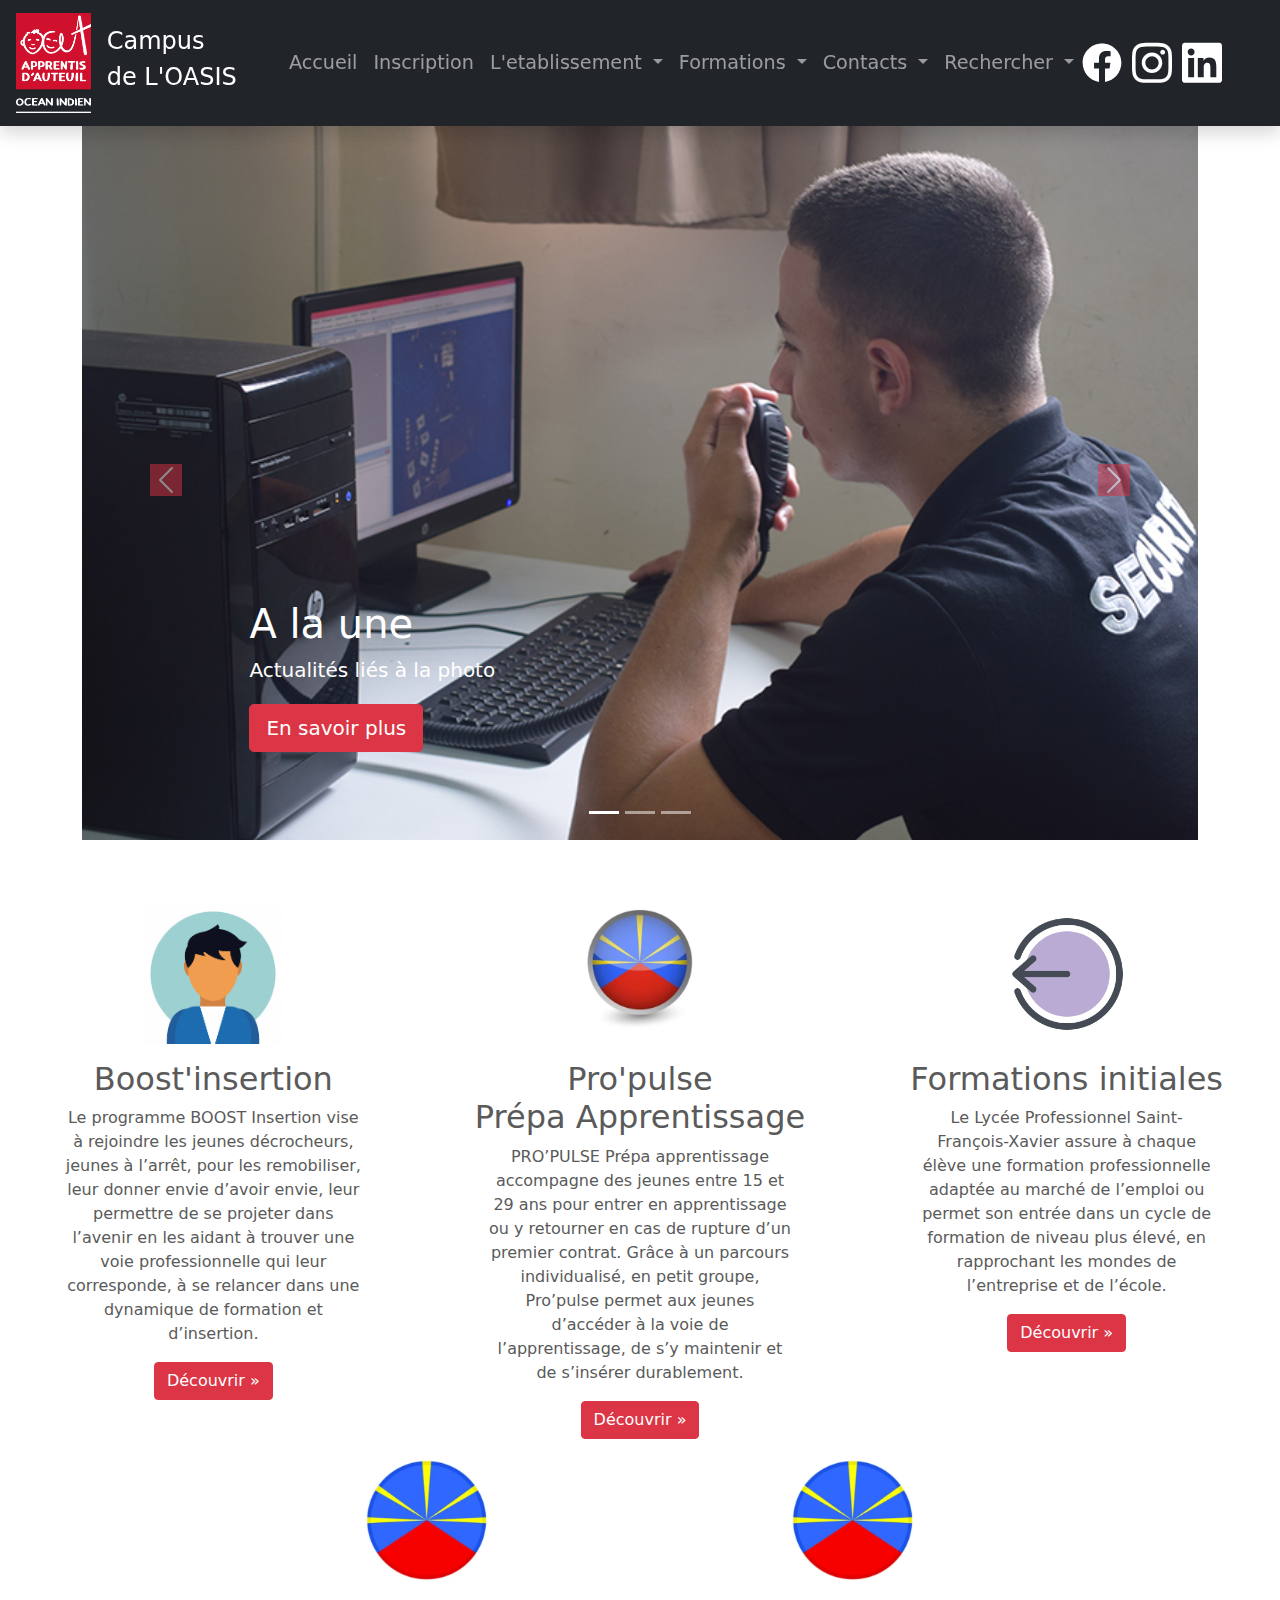
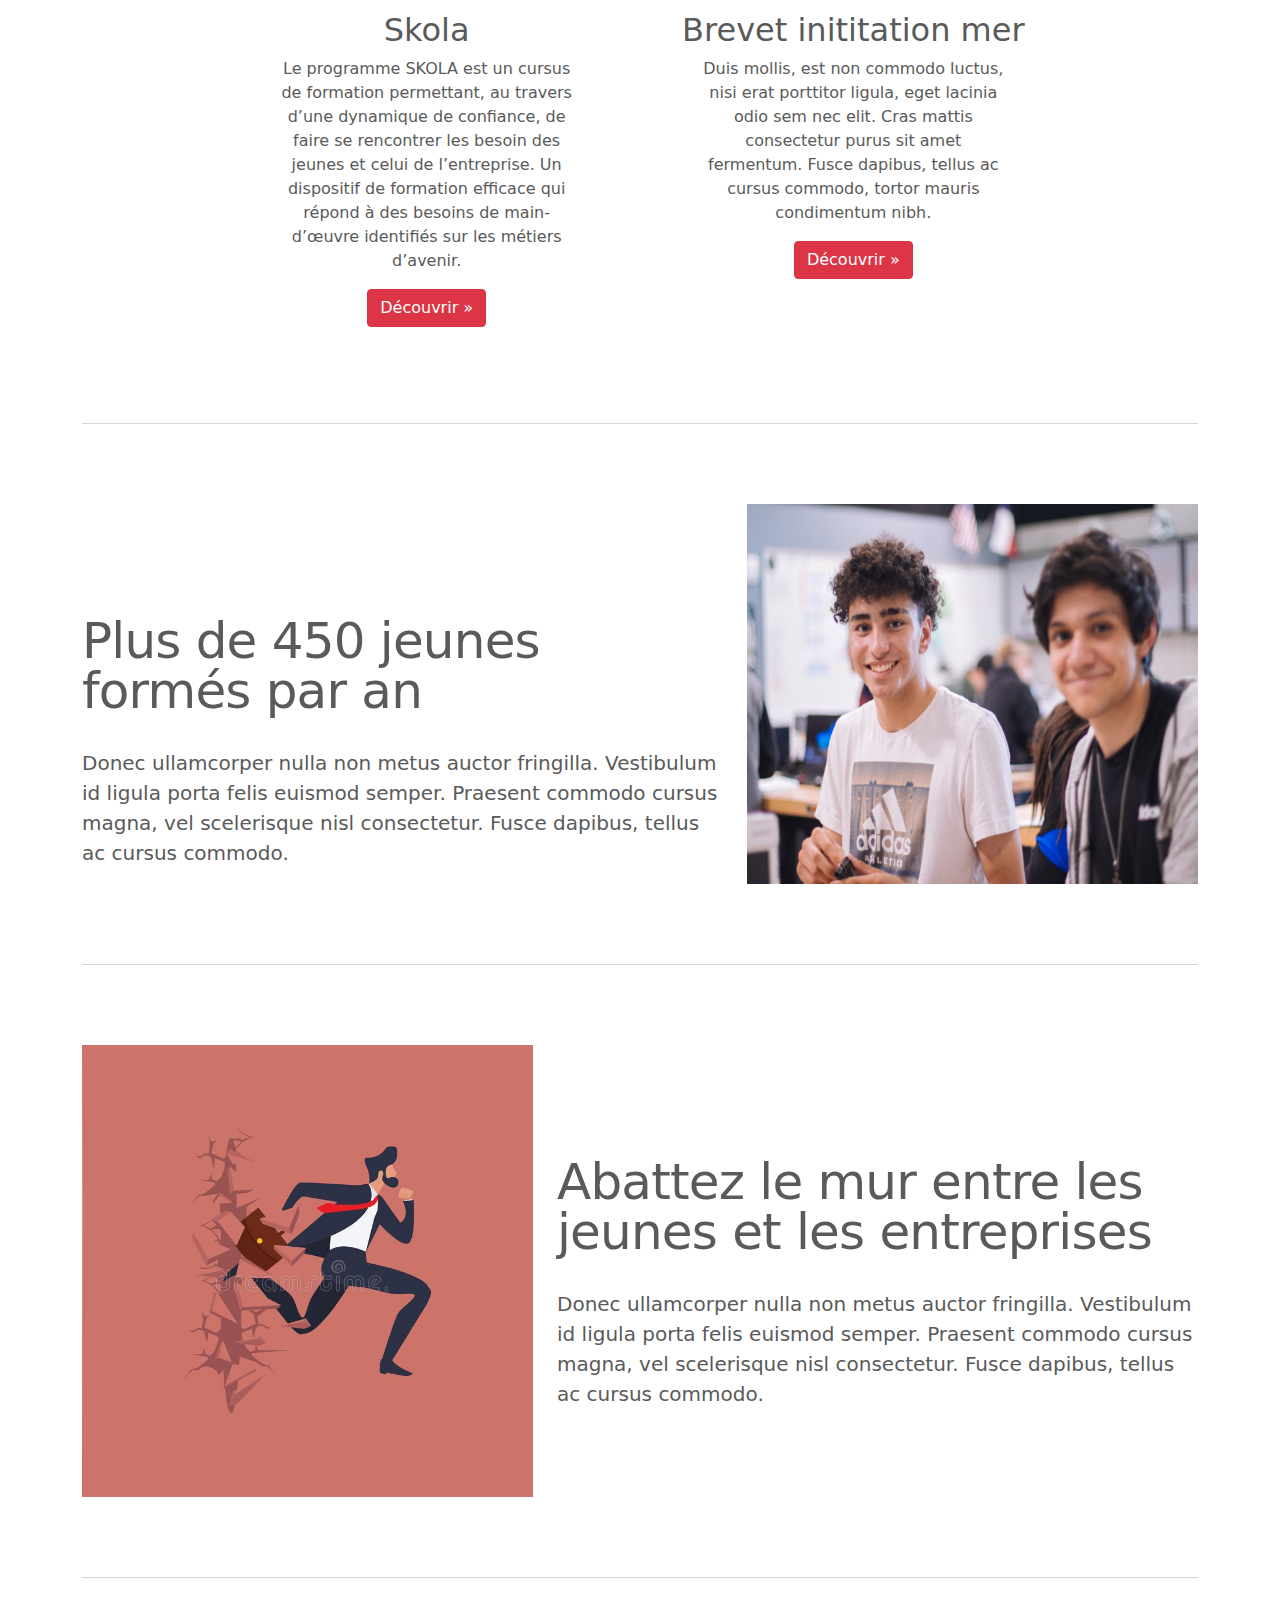
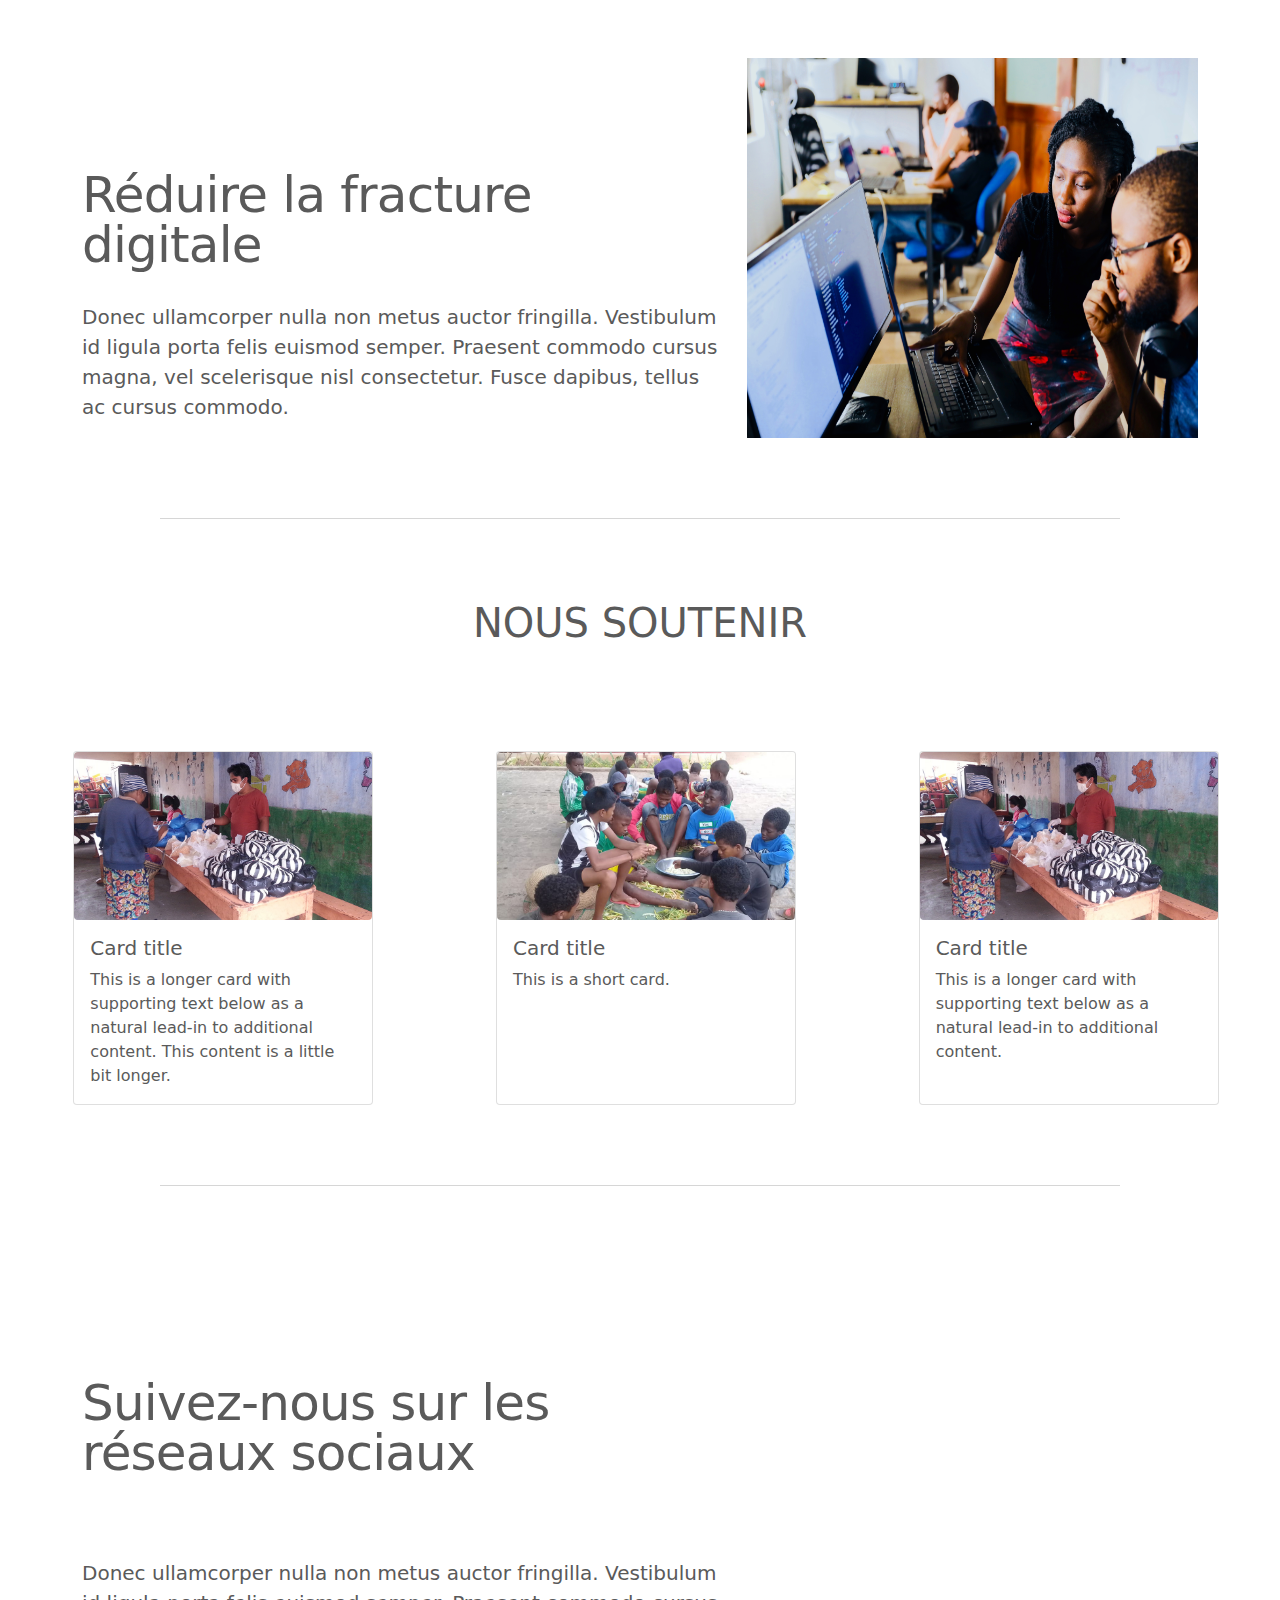
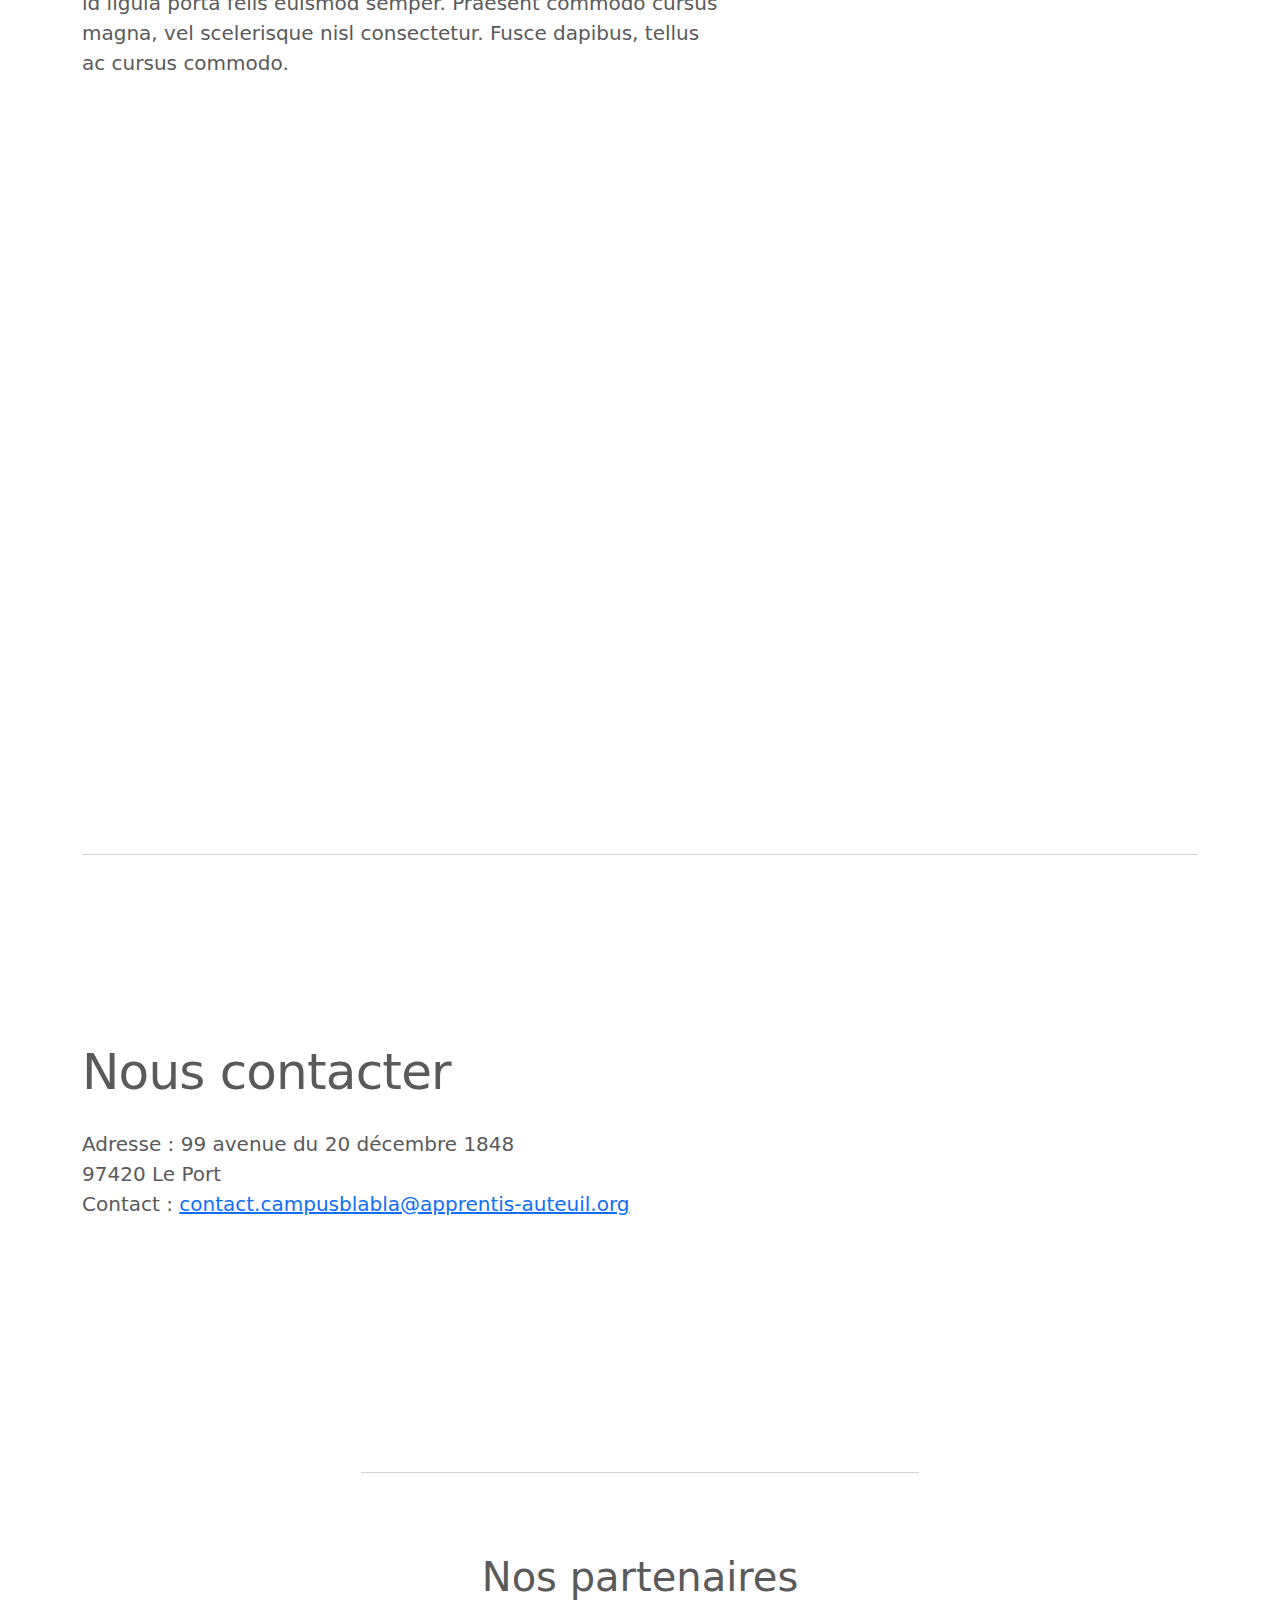
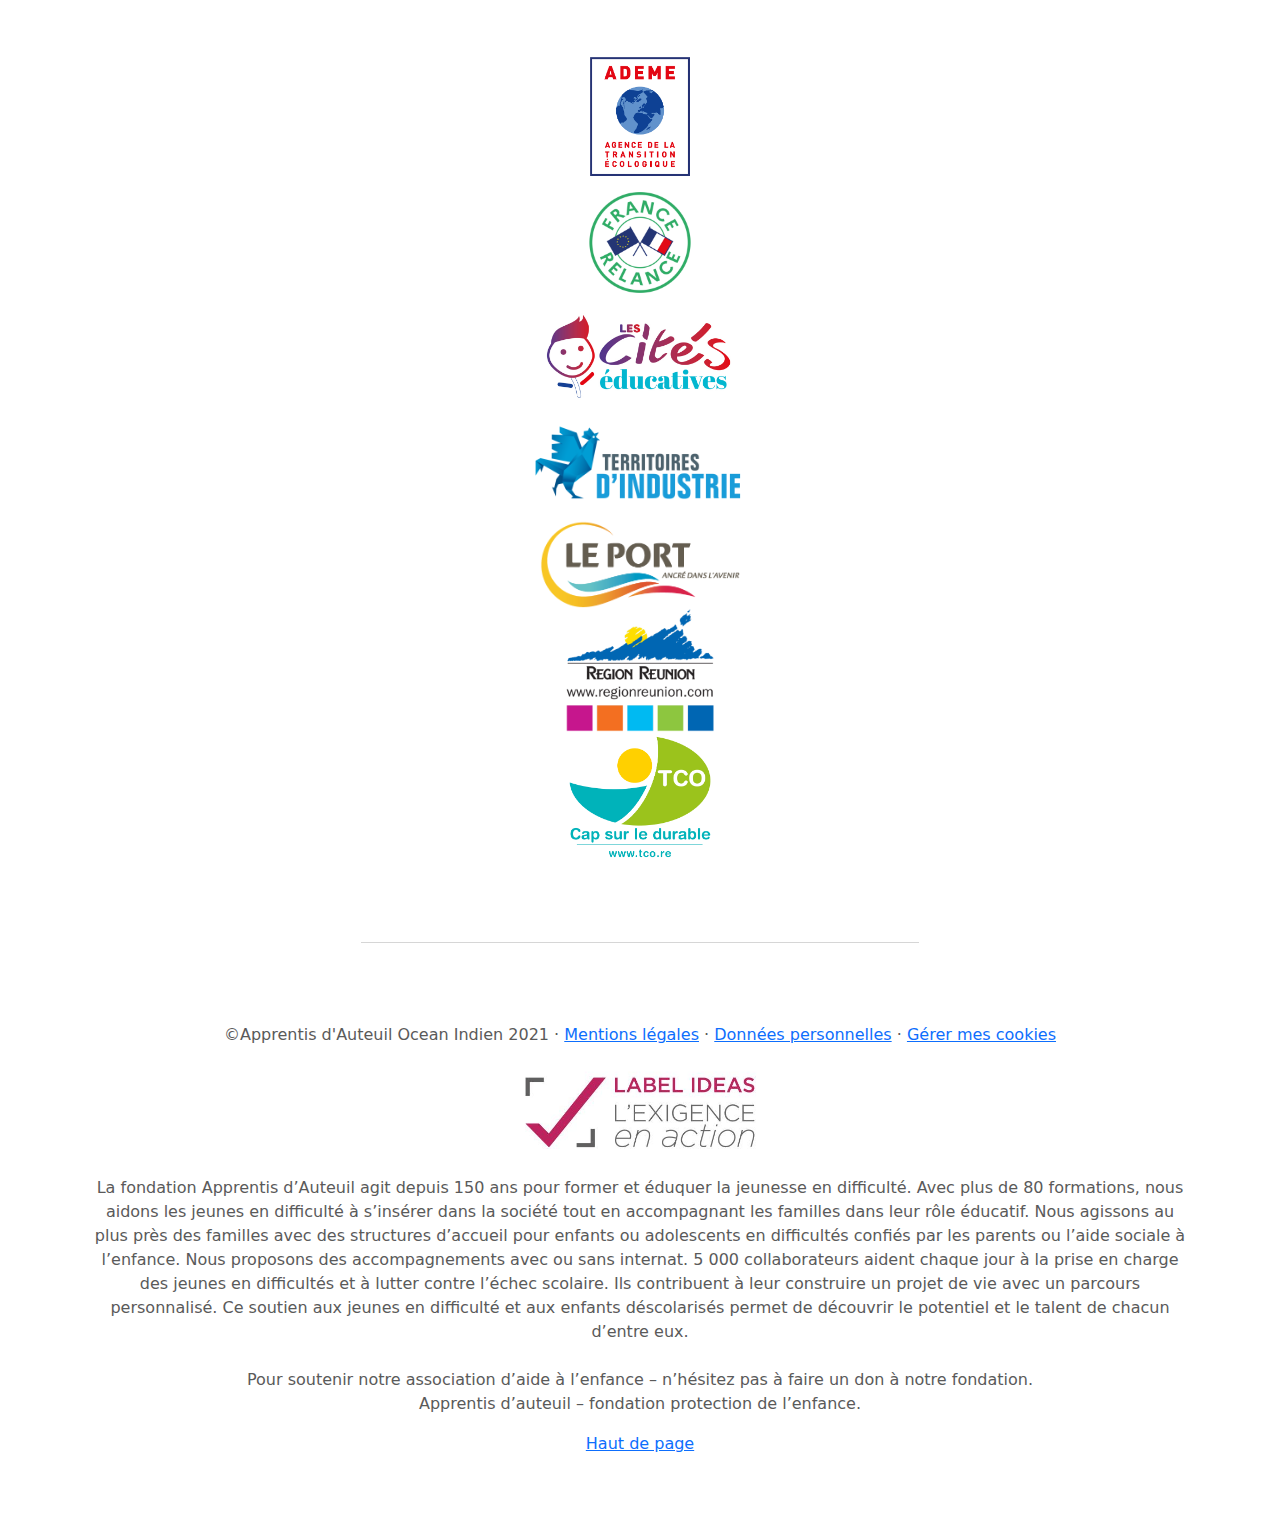
<file: index.html>
<!DOCTYPE html>
<head>
    <meta charset="utf-8">
    <meta name="viewport" content="width=device-width, initial-scale=1">
    <meta name="description" content="">
    <title>Campus professionnel OASIS</title>



    <!-- Bootstrap core CSS -->
    <link href="../bootstrap-5.0.0-beta2-dist/css/bootstrap.min.css" rel="stylesheet">



    
    <!-- Custom styles for this template -->
    <link href="carousel.css" rel="stylesheet">
    <link rel="stylesheet" href="style.css">
  </head>
  <body>
    
<header>
 
  <nav class="navbar navbar-expand-lg navbar-dark bg-dark shadow fixed-top  pe-lg-5">
    
      <a class="navbar-brand" href="#">
        <div class=" ms-3 d-flex justify-content-center align-items-center"><img class="aaoi" src="/ressources\AA_OINDIEN_logo_nomblanc.png" style="height: 100px;" alt=""></div>
        </a>
      <div class="buttonNavbarToggler me-4">
      <button class="navbar-toggler mb-5" type="button" data-bs-toggle="collapse" data-bs-target="#navbarCollapse" aria-controls="navbarCollapse" aria-expanded="false" aria-label="Toggle navigation">
        <span class="navbar-toggler-icon"></span>
      </button>
     <div class=" titreLycee pb-2">Campus de L'OASIS</div>
    </div>
    
      <div class="collapse navbar-collapse justify-content-center ps-3" id="navbarCollapse">
        <ul class="navbar-nav mb-2 mb-lg-0">
          <li class="nav-item active">
            <a class="nav-link" aria-current="page" href="#">Accueil</a>
          </td>
          <li class="nav-item active">
            <a class="nav-link" aria-current="page" href="#">Inscription</a>
          </td>
          <li class="nav-item dropdown">
            <a
              class="nav-link dropdown-toggle"
              href="#"
              id="navbarDropdown"
              role="button"
              data-bs-toggle="dropdown"
              aria-expanded="false"
            >
              L'etablissement
            </a>
            <ul class="dropdown-menu" aria-labelledby="navbarDropdown">
              <li><a class="dropdown-item" href="#">Action</a></td>
              <li><a class="dropdown-item" href="#">Another action</a></td>
              <li><hr class="dropdown-divider" /></td>
              <li>
                <a class="dropdown-item" href="#">Something else here</a>
              </td>
            </ul>    
          <li class="nav-item dropdown">
            <a
              class="nav-link dropdown-toggle"
              href="#"
              id="navbarDropdown"
              role="button"
              data-bs-toggle="dropdown"
              aria-expanded="false"
              
            >
              Formations
            </a>
            <ul class="dropdown-menu" aria-labelledby="navbarDropdown">
              <li><a class="dropdown-item" href="#">Action</a></td>
              <li><a class="dropdown-item" href="#">Another action</a></td>
              <li><hr class="dropdown-divider" /></td>
              <li>
                <a class="dropdown-item" href="#">Something else here</a>
              </td>
            </ul>  
            <li class="nav-item dropdown">
              <a
                class="nav-link dropdown-toggle"
                href="#"
                id="navbarDropdown"
                role="button"
                data-bs-toggle="dropdown"
                aria-expanded="false"
                
              >
                Contacts
              </a>
              <ul class="dropdown-menu" aria-labelledby="navbarDropdown">
                <li><a class="dropdown-item" href="#">Action</a></td>
                <li><a class="dropdown-item" href="#">Another action</a></td>
                <li><hr class="dropdown-divider" /></td>
                <li>
                  <a class="dropdown-item" href="#">Something else here</a>
                </td>
              </ul>      
              <li class="nav-item dropdown">
                <a
                  class="nav-link dropdown-toggle"
                  href="#"
                  id="navbarDropdown"
                  role="button"
                  data-bs-toggle="dropdown"
                  aria-expanded="false"
                  
                >
                  Rechercher
                </a>
                <ul class="dropdown-menu" aria-labelledby="navbarDropdown">
                  <li><a class="dropdown-item" href="#">Action</a></td>
                  <li><a class="dropdown-item" href="#">Another action</a></td>
                  <li><hr class="dropdown-divider" /></td>
                  <li>
                    <a class="dropdown-item" href="#">Something else here</a>
                  </td>
                </ul>      
        </ul>
        
      

        <div class="mediaDivCollapse">
          <svg class="logoMedia" aria-hidden="true" focusable="false" data-prefix="fab" data-icon="facebook"  role="img" xmlns="http://www.w3.org/2000/svg" viewBox="0 0 512 512"><path  fill="currentColor" d="M504 256C504 119 393 8 256 8S8 119 8 256c0 123.78 90.69 226.38 209.25 245V327.69h-63V256h63v-54.64c0-62.15 37-96.48 93.67-96.48 27.14 0 55.52 4.84 55.52 4.84v61h-31.28c-30.8 0-40.41 19.12-40.41 38.73V256h68.78l-11 71.69h-57.78V501C413.31 482.38 504 379.78 504 256z"></path></svg>
          <svg aria-hidden="true" focusable="false" data-prefix="fab" data-icon="instagram" class="logoMedia" role="img" xmlns="http://www.w3.org/2000/svg" viewBox="0 0 448 512"><path fill="currentColor" d="M224.1 141c-63.6 0-114.9 51.3-114.9 114.9s51.3 114.9 114.9 114.9S339 319.5 339 255.9 287.7 141 224.1 141zm0 189.6c-41.1 0-74.7-33.5-74.7-74.7s33.5-74.7 74.7-74.7 74.7 33.5 74.7 74.7-33.6 74.7-74.7 74.7zm146.4-194.3c0 14.9-12 26.8-26.8 26.8-14.9 0-26.8-12-26.8-26.8s12-26.8 26.8-26.8 26.8 12 26.8 26.8zm76.1 27.2c-1.7-35.9-9.9-67.7-36.2-93.9-26.2-26.2-58-34.4-93.9-36.2-37-2.1-147.9-2.1-184.9 0-35.8 1.7-67.6 9.9-93.9 36.1s-34.4 58-36.2 93.9c-2.1 37-2.1 147.9 0 184.9 1.7 35.9 9.9 67.7 36.2 93.9s58 34.4 93.9 36.2c37 2.1 147.9 2.1 184.9 0 35.9-1.7 67.7-9.9 93.9-36.2 26.2-26.2 34.4-58 36.2-93.9 2.1-37 2.1-147.8 0-184.8zM398.8 388c-7.8 19.6-22.9 34.7-42.6 42.6-29.5 11.7-99.5 9-132.1 9s-102.7 2.6-132.1-9c-19.6-7.8-34.7-22.9-42.6-42.6-11.7-29.5-9-99.5-9-132.1s-2.6-102.7 9-132.1c7.8-19.6 22.9-34.7 42.6-42.6 29.5-11.7 99.5-9 132.1-9s102.7-2.6 132.1 9c19.6 7.8 34.7 22.9 42.6 42.6 11.7 29.5 9 99.5 9 132.1s2.7 102.7-9 132.1z"></path></svg>
          <svg aria-hidden="true" focusable="false" data-prefix="fab" data-icon="linkedin" class="logoMedia" role="img" xmlns="http://www.w3.org/2000/svg" viewBox="0 0 448 512"><path fill="currentColor" d="M416 32H31.9C14.3 32 0 46.5 0 64.3v383.4C0 465.5 14.3 480 31.9 480H416c17.6 0 32-14.5 32-32.3V64.3c0-17.8-14.4-32.3-32-32.3zM135.4 416H69V202.2h66.5V416zm-33.2-243c-21.3 0-38.5-17.3-38.5-38.5S80.9 96 102.2 96c21.2 0 38.5 17.3 38.5 38.5 0 21.3-17.2 38.5-38.5 38.5zm282.1 243h-66.4V312c0-24.8-.5-56.7-34.5-56.7-34.6 0-39.9 27-39.9 54.9V416h-66.4V202.2h63.7v29.2h.9c8.9-16.8 30.6-34.5 62.9-34.5 67.2 0 79.7 44.3 79.7 101.9V416z"></path></svg>
        </div>
      
    
      </div>
      <!-- <div class="flex-column d-flex align-items-end searchMediaDiv">
        <form class="d-flex searchBar mb-4">
          <input class="form-control me-2" type="search" placeholder="Votre recherche" aria-label="Search">
          <button class="btn btn-outline-danger" type="submit">Rechercher</button>
        </form> -->

      <!-- </div> -->
      <div class=" d-flex mediaDiv">
        <svg class="logoMedia" aria-hidden="true" focusable="false" data-prefix="fab" data-icon="facebook"  role="img" xmlns="http://www.w3.org/2000/svg" viewBox="0 0 512 512"><path  fill="currentColor" d="M504 256C504 119 393 8 256 8S8 119 8 256c0 123.78 90.69 226.38 209.25 245V327.69h-63V256h63v-54.64c0-62.15 37-96.48 93.67-96.48 27.14 0 55.52 4.84 55.52 4.84v61h-31.28c-30.8 0-40.41 19.12-40.41 38.73V256h68.78l-11 71.69h-57.78V501C413.31 482.38 504 379.78 504 256z"></path></svg>
        <svg aria-hidden="true" focusable="false" data-prefix="fab" data-icon="instagram" class="logoMedia" role="img" xmlns="http://www.w3.org/2000/svg" viewBox="0 0 448 512"><path fill="currentColor" d="M224.1 141c-63.6 0-114.9 51.3-114.9 114.9s51.3 114.9 114.9 114.9S339 319.5 339 255.9 287.7 141 224.1 141zm0 189.6c-41.1 0-74.7-33.5-74.7-74.7s33.5-74.7 74.7-74.7 74.7 33.5 74.7 74.7-33.6 74.7-74.7 74.7zm146.4-194.3c0 14.9-12 26.8-26.8 26.8-14.9 0-26.8-12-26.8-26.8s12-26.8 26.8-26.8 26.8 12 26.8 26.8zm76.1 27.2c-1.7-35.9-9.9-67.7-36.2-93.9-26.2-26.2-58-34.4-93.9-36.2-37-2.1-147.9-2.1-184.9 0-35.8 1.7-67.6 9.9-93.9 36.1s-34.4 58-36.2 93.9c-2.1 37-2.1 147.9 0 184.9 1.7 35.9 9.9 67.7 36.2 93.9s58 34.4 93.9 36.2c37 2.1 147.9 2.1 184.9 0 35.9-1.7 67.7-9.9 93.9-36.2 26.2-26.2 34.4-58 36.2-93.9 2.1-37 2.1-147.8 0-184.8zM398.8 388c-7.8 19.6-22.9 34.7-42.6 42.6-29.5 11.7-99.5 9-132.1 9s-102.7 2.6-132.1-9c-19.6-7.8-34.7-22.9-42.6-42.6-11.7-29.5-9-99.5-9-132.1s-2.6-102.7 9-132.1c7.8-19.6 22.9-34.7 42.6-42.6 29.5-11.7 99.5-9 132.1-9s102.7-2.6 132.1 9c19.6 7.8 34.7 22.9 42.6 42.6 11.7 29.5 9 99.5 9 132.1s2.7 102.7-9 132.1z"></path></svg>
        <svg aria-hidden="true" focusable="false" data-prefix="fab" data-icon="linkedin" class="logoMedia" role="img" xmlns="http://www.w3.org/2000/svg" viewBox="0 0 448 512"><path fill="currentColor" d="M416 32H31.9C14.3 32 0 46.5 0 64.3v383.4C0 465.5 14.3 480 31.9 480H416c17.6 0 32-14.5 32-32.3V64.3c0-17.8-14.4-32.3-32-32.3zM135.4 416H69V202.2h66.5V416zm-33.2-243c-21.3 0-38.5-17.3-38.5-38.5S80.9 96 102.2 96c21.2 0 38.5 17.3 38.5 38.5 0 21.3-17.2 38.5-38.5 38.5zm282.1 243h-66.4V312c0-24.8-.5-56.7-34.5-56.7-34.6 0-39.9 27-39.9 54.9V416h-66.4V202.2h63.7v29.2h.9c8.9-16.8 30.6-34.5 62.9-34.5 67.2 0 79.7 44.3 79.7 101.9V416z"></path></svg>
      </div>
    
  
  </nav>

</header>


<main>
  <!-- black div -->
  <!-- <div class="blackDiv container-fluid "></div> -->
  <!-- black div end -->
<div class="container d-flex justify-content-center flex-column flex-lg-row blocCarousel">
  <div class="col">
    <div id="myCarousel" class="carousel slide carousel-fade" data-bs-ride="carousel">
      <ol class="carousel-indicators">
        <li data-bs-target="#myCarousel" data-bs-slide-to="0" class="active"></li>
        <li data-bs-target="#myCarousel" data-bs-slide-to="1" class=""></li>
        <li data-bs-target="#myCarousel" data-bs-slide-to="2" class=""></li>
      </ol>
      <div class="carousel-inner">
        <div class="carousel-item active">
          <img src="/ressources\Eleve_CAP_ADS-taxe-apprentissage.jpg"  alt="">
 
  
          <div class="container">
            <div class="carousel-caption text-start">
              <h1>A la une</h1>
              <p>Actualités liés à la photo</p>
              <p><a class="btn btn-lg btn-danger" href="#" role="button">En savoir plus</a></p>
            </div>
          </div>
        </div>
        <div class="carousel-item">
       <img src="/ressources\actu-lycee-reussite.jpg"  alt="">

          <div class="container">
            <div class="carousel-caption">
              <h1>A la une</h1>
              <p>Actualités liés à la photo</p>
              <p><a class="btn btn-lg btn-danger" href="#" role="button">En savoir plus</a></p>
            </div>
          </div>
        </div>
        <div class="carousel-item">
          <img src="/ressources\Stop_harcèlement.jpg" alt="">

  
          <div class="container">
            <div class="carousel-caption text-end">
              <h1>A la une</h1>
              <p>Actualités liés à la photo</p>
              <p><a class="btn btn-lg btn-danger" href="#" role="button">En savoir plus</a></p>
            </div>
          </div>
        </div>
      </div>
      <a class="carousel-control-prev" href="#myCarousel" role="button" data-bs-slide="prev">
        <span class="carousel-control-prev-icon" aria-hidden="true"></span>
        <span class="visually-hidden">Previous</span>
      </a>
      <a class="carousel-control-next" href="#myCarousel" role="button" data-bs-slide="next">
        <span class="carousel-control-next-icon" aria-hidden="true"></span>
        <span class="visually-hidden">Next</span>
      </a>
    </div>
  </div>
  
</div>
  


  <!-- Marketing messaging and featurettes
  ================================================== -->
  <!-- Wrap the rest of the page in another container to center all the content. -->
  <section class="colorDiv">
<div class="container-fluid formationDiv">

    <!-- Three columns of text below the carousel -->
    
    <div class="row d-flex justify-content-center ">
      <div class="col-lg-4 d-flex align-items-center flex-column mb-lg-0 mb-5">
      <div class="rounded-circle" style="width: 140px;height: 140px;">
        <img src="/ressources\userIcon.jpg" class="img-fluid" alt="">
      </div>

        <h2 class="mb-lg-0 my-3">Boost'insertion</h2>
        <p class="text-center w-75  mt-lg-2 mt-0">Le programme BOOST Insertion vise à rejoindre les jeunes décrocheurs, jeunes à l’arrêt, pour les remobiliser, leur donner envie d’avoir envie, leur permettre de se projeter dans l’avenir en les aidant à trouver une voie professionnelle qui leur corresponde, à se relancer dans une dynamique de formation et d’insertion.</p>
        <p><a class="btn btn-danger" href="#" role="button">Découvrir »</a></p>
      </div><!-- /.col-lg-4 -->
      <div class="col-lg-4 d-flex align-items-center flex-column mb-lg-0 mb-5">
        <div class="rounded-circle" style="width: 140px;height: 140px;">
          <img src="/ressources\drapeau reunion rond.PNG" class="img-fluid" alt="">
        </div>

        <h2 class="text-center mb-lg-0 my-3">Pro'pulse<br>Prépa Apprentissage</h2>
        <p class="text-center w-75 mt-lg-2 mt-0">PRO’PULSE Prépa apprentissage accompagne des jeunes entre 15 et 29 ans pour entrer en apprentissage ou y retourner en cas de rupture d’un premier contrat. Grâce à un parcours individualisé, en petit groupe,  Pro’pulse permet aux jeunes d’accéder à la voie de l’apprentissage, de s’y  maintenir et de s’insérer durablement.</p>
        <p><a class="btn btn-danger" href="#" role="button">Découvrir »</a></p>
      </div><!-- /.col-lg-4 -->
      <div class="col-lg-4 d-flex align-items-center flex-column mb-lg-0 mb-5">
        <div class="rounded-circle" style="width: 140px;height: 140px;">
          <img src="/ressources\logout-rounded-left.png" class="img-fluid" alt="">
        </div>

        <h2 class="mb-lg-0 my-3 text-center">Formations initiales</h2>
        <p class="text-center w-75  mt-lg-2 mt-0">Le Lycée Professionnel Saint-François-Xavier assure à chaque élève une formation professionnelle adaptée au marché de l’emploi ou permet son entrée dans un cycle de formation de niveau plus élevé, en rapprochant les mondes de l’entreprise et de l’école.</p>
        <p><a class="btn btn-danger" href="#" role="button">Découvrir »</a></p>
      </div><!-- /.col-lg-4 -->
      <div class="col-lg-4 d-flex align-items-center flex-column mb-lg-0 mb-5">
        <div class="rounded-circle" style="width: 140px;height: 140px;">
          <img src="/ressources\logo reunion flat rond.PNG" class="img-fluid" alt="">
        </div>

        <h2 class="mb-lg-0 my-3">Skola</h2>
        <p class="text-center w-75  mt-lg-2 mt-0">Le programme SKOLA est un cursus de formation permettant, au travers d’une dynamique de confiance, de faire se rencontrer les besoin des jeunes et celui de l’entreprise. Un dispositif de formation efficace qui répond à des besoins de main-d’œuvre identifiés sur les métiers d’avenir.</p>
        <p><a class="btn btn-danger" href="#" role="button">Découvrir »</a></p>
      </div><!-- /.col-lg-4 -->
      <div class="col-lg-4 d-flex align-items-center flex-column mb-lg-0 mb-5">
        <div class="rounded-circle" style="width: 140px;height: 140px;">
          <img src="/ressources\logo reunion flat rond.PNG" class="img-fluid" alt="">
        </div>

        <h2 class="mb-lg-0 my-3">Brevet inititation mer</h2>
        <p class="text-center w-75  mt-lg-2 mt-0">Duis mollis, est non commodo luctus, nisi erat porttitor ligula, eget lacinia odio sem nec elit. Cras mattis consectetur purus sit amet fermentum. Fusce dapibus, tellus ac cursus commodo, tortor mauris condimentum nibh.</p>
        <p><a class="btn btn-danger" href="#" role="button">Découvrir »</a></p>
      </div>
    </div><!-- /.row -->
  </section>
  


    <!-- START THE FEATURETTES -->
    <div class="container marketing ">
    <hr class="featurette-divider">

    <div class="row featurette">
      <div class="col-lg-7">
        <h2 class="featurette-heading">Plus de 450 jeunes formés par an</h2>
        <br>
        <p class="lead">Donec ullamcorper nulla non metus auctor fringilla. Vestibulum id ligula porta felis euismod semper. Praesent commodo cursus magna, vel scelerisque nisl consectetur. Fusce dapibus, tellus ac cursus commodo.</p>
      </div>
      <div class="col-lg-5">
        <img src="/ressources\Students in class smile.jpg" style='height: 100%; width: 100%; ' alt="">
        
     

      </div>
    </div>

    <hr class="featurette-divider">

    <div class="row featurette">
      <div class="col-lg-7 order-lg-2">
        <h2 class="featurette-heading">Abattez le mur entre les jeunes et les entreprises</h2>
        <br>
        <p class="lead">Donec ullamcorper nulla non metus auctor fringilla. Vestibulum id ligula porta felis euismod semper. Praesent commodo cursus magna, vel scelerisque nisl consectetur. Fusce dapibus, tellus ac cursus commodo.</p>
      </div>
      <div class="col-lg-5 order-lg-1">
        <img src="/ressources\businessman-run-breaking-wall-vector-illustration-flat-minimal-eps-file-copy-space-141363845.jpg" style='height: 100%; width: 100%; object-fit: contain' alt="">

      </div>
    </div>

    <hr class="featurette-divider">

    <div class="row featurette">
      <div class="col-lg-7">
        <h2 class="featurette-heading">Réduire la fracture digitale </h2>
        <br>
        <p class="lead">Donec ullamcorper nulla non metus auctor fringilla. Vestibulum id ligula porta felis euismod semper. Praesent commodo cursus magna, vel scelerisque nisl consectetur. Fusce dapibus, tellus ac cursus commodo.</p>
      </div>
      <div class="col-lg-5">
        <img src="/ressources\Reduire fracture digitale.jpg" style='height: 100%; width: 100%; ' alt="">

      </div>
    </div>


    <!-- /END THE FEATURETTES -->

  </div><!-- /.container -->
</div> <!-- /. end of container-fluid-->


<hr class="featurette-divider w-75 mx-auto">


<!-- soutien projet -->
<section class="projet">
  <h1 class="text-center titreProjet">Nous soutenir</h1>
  <div class="container-fluid">

    <div class="cardDiv row row-cols-1 row-cols-lg-3  g-4 d-flex">
      <div class="col">
        <div class="card cardDivImg h-100">
          <img src="/ressources\1.Pas_De_Pauvrete_SI.jpg" class="card-img-top cardImg rounded" alt="...">
          <div class="image-caption rounded d-flex flex-column align-items-center justify-content-center">
            <h3>Nos projets</h3>
            <p>para description about this picture.</p>
          </div>
          <div class="card-body">
            <h5 class="card-title">Card title</h5>
            <p class="card-text">This is a longer card with supporting text below as a natural lead-in to additional content. This content is a little bit longer.</p>
          </div>
        </div>
      </div>
      <div class="col">
        <div class="card cardDivImg h-100">
          <img src="/ressources\5.Egalite_Sexes_SI.jpg" class="card-img-top cardImg rounded" alt="...">
          <div class="image-caption rounded d-flex flex-column align-items-center justify-content-center">
            <h3>Taxe d'apprentissage</h3>
            <p>para description about this picture.</p>
          </div>
          <div class="card-body">
            <h5 class="card-title">Card title</h5>
            <p class="card-text">This is a short card.</p>
          </div>
        </div>
      </div>
      <div class="col">
        <div class="card cardDivImg h-100">
          <img src="/ressources\1.Pas_De_Pauvrete_SI.jpg" class="card-img-top cardImg rounded" alt="...">
          <div class="image-caption rounded d-flex flex-column align-items-center justify-content-center">
            <h3>Mécénat d'entreprise</h3>
            <p>para description about this picture.</p>
          </div>
          <div class="card-body">
            <h5 class="card-title">Card title</h5>
            <p class="card-text">This is a longer card with supporting text below as a natural lead-in to additional content.</p>
          </div>
        </div>
      </div>
      
    </div>
  </div>
</section>
<hr class="featurette-divider w-75 mx-auto">



<div class="container marketing ">


  <div class="row featurette ">
    <div class="col-lg-7">
      <h2 class="featurette-heading pb-5">Suivez-nous sur les réseaux sociaux</h2>
      <br>
      <p class="lead">Donec ullamcorper nulla non metus auctor fringilla. Vestibulum id ligula porta felis euismod semper. Praesent commodo cursus magna, vel scelerisque nisl consectetur. Fusce dapibus, tellus ac cursus commodo.</p>
    </div>
    <div class="col-lg-5 row-cols-1">
      <iframe src="https://www.linkedin.com/embed/feed/update/urn:li:share:6765207676654768128" allowfullscreen="" title="Post intégré" width="504" height="1101" frameborder="0"></iframe>
    </div>

  </div>
<!-- Nous contacter -->
<hr class="featurette-divider">

<div class="row featurette">
  <div class="col-lg-7">
    <h2 class="featurette-heading">Nous contacter </h2>
    <br>
    <p class="lead">Adresse : 99 avenue du 20 décembre 1848<br>
      97420 Le Port<br>
      Contact : <a href="mailto:contact.campusblabla@apprentis-auteuil.org">contact.campusblabla@apprentis-auteuil.org</a> </p>
  </div>
  <div class="col-lg-5">
    <iframe src="https://www.google.com/maps/embed?pb=!1m18!1m12!1m3!1d29810.62722730246!2d55.290344465404424!3d-20.9393229405026!2m3!1f0!2f0!3f0!3m2!1i1024!2i768!4f13.1!3m3!1m2!1s0x21828889f9e0069b%3A0x90dc5ebb8bec4590!2sAvenue%20du%2020%20D%C3%A9cembre%201848%2C%20R%C3%A9union!5e0!3m2!1sfr!2sfr!4v1613632854788!5m2!1sfr!2sfr" width="600" height="450" frameborder="0" style="border:0;" allowfullscreen="" aria-hidden="false" tabindex="0"></iframe>

  </div>
</div>

<hr class="featurette-divider w-50 mx-auto">

<!-- nos partenaires -->
<section class="partenaires"></section>
<h1 class="text-center pb-5">Nos partenaires</h1>
<div class="container flex-column flex-xxl-row d-flex align-items-lg-center align-content-center">

  <div class="col d-flex justify-content-lg-end justify-content-center"><img src="/ressources\logo ademe.png" class="img-fluid" style="max-width: 100px;" alt=""></div>

  <div class="col d-flex justify-content-lg-end justify-content-center"><img src="/ressources\logo_Francerelance_1321294.png" style="width: 200px;" alt=""></div>

  <div class="col d-flex justify-content-lg-end justify-content-center"><img  src="/ressources\citeseducatives_banniere_1117416.jpg" style="width: 200px;" alt=""></div>

  <div class="col d-flex justify-content-center"><img src="/ressources\csm_Logotype-TERRITOIRES-DINDUSTRIE-CMJN_fb109178d6.png"  style="width: 400px;margin-left: -60px;margin-right: -60px;"  alt=""></div>

  <div class="col d-flex justify-content-center"><img  src="/ressources\LOGO-LE-PORT.png"  style="width: 200px;" alt=""></div>
  <div class="col d-flex justify-content-center mx-5"><img src="/ressources\logo-region-reunion-institutionnel.webp"  style="width: 150px;" alt=""></div>
  <div class="col d-flex justify-content-lg-end justify-content-center"><img src="/ressources\logo-tco-accueil-1.webp"  style="width: 150px;" alt=""></div>
</div>

</section>

<hr class="featurette-divider w-50 mx-auto">


  <!-- FOOTER -->


    

  <footer class="container">

    
    <p class="text-center">©Apprentis d'Auteuil Ocean Indien 2021 · <a href="#">Mentions légales</a> · <a href="#">Données personnelles</a> · <a href="#">Gérer mes cookies</a></p> 
    
    <div class="logoIdeas d-flex justify-content-center mb-3"><img  src="/ressources\label_IDEAS_091020-couleurs-RBV.jpg" style="width: 400px;" alt=""></div>
    

    <p class="text-center">La fondation Apprentis d’Auteuil agit depuis 150 ans pour former et éduquer la jeunesse en difficulté. Avec plus de 80 formations, nous aidons les jeunes en difficulté à s’insérer dans la société tout en accompagnant les familles dans leur rôle éducatif. Nous agissons au plus près des familles avec des structures d’accueil pour enfants ou adolescents en difficultés confiés par les parents ou l’aide sociale à l’enfance. Nous proposons des accompagnements avec ou sans internat. 5 000 collaborateurs aident chaque jour à la prise en charge des jeunes en difficultés et à lutter contre l’échec scolaire. Ils contribuent à leur construire un projet de vie avec un parcours personnalisé. Ce soutien aux jeunes en difficulté et aux enfants déscolarisés permet de découvrir le potentiel et le talent de chacun d’entre eux.<br><br> Pour soutenir notre association d’aide à l’enfance – n’hésitez pas à faire un don à notre fondation. <br>Apprentis d’auteuil – fondation protection de l’enfance.</p>
    <p class="text-center"><a href="#">Haut de page</a></p>
  </footer>
</main>


<script src="https://cdn.jsdelivr.net/npm/bootstrap@5.0.0-beta1/dist/js/bootstrap.bundle.min.js" integrity="sha384-ygbV9kiqUc6oa4msXn9868pTtWMgiQaeYH7/t7LECLbyPA2x65Kgf80OJFdroafW" crossorigin="anonymous"></script>


      
  

</body>
</file>
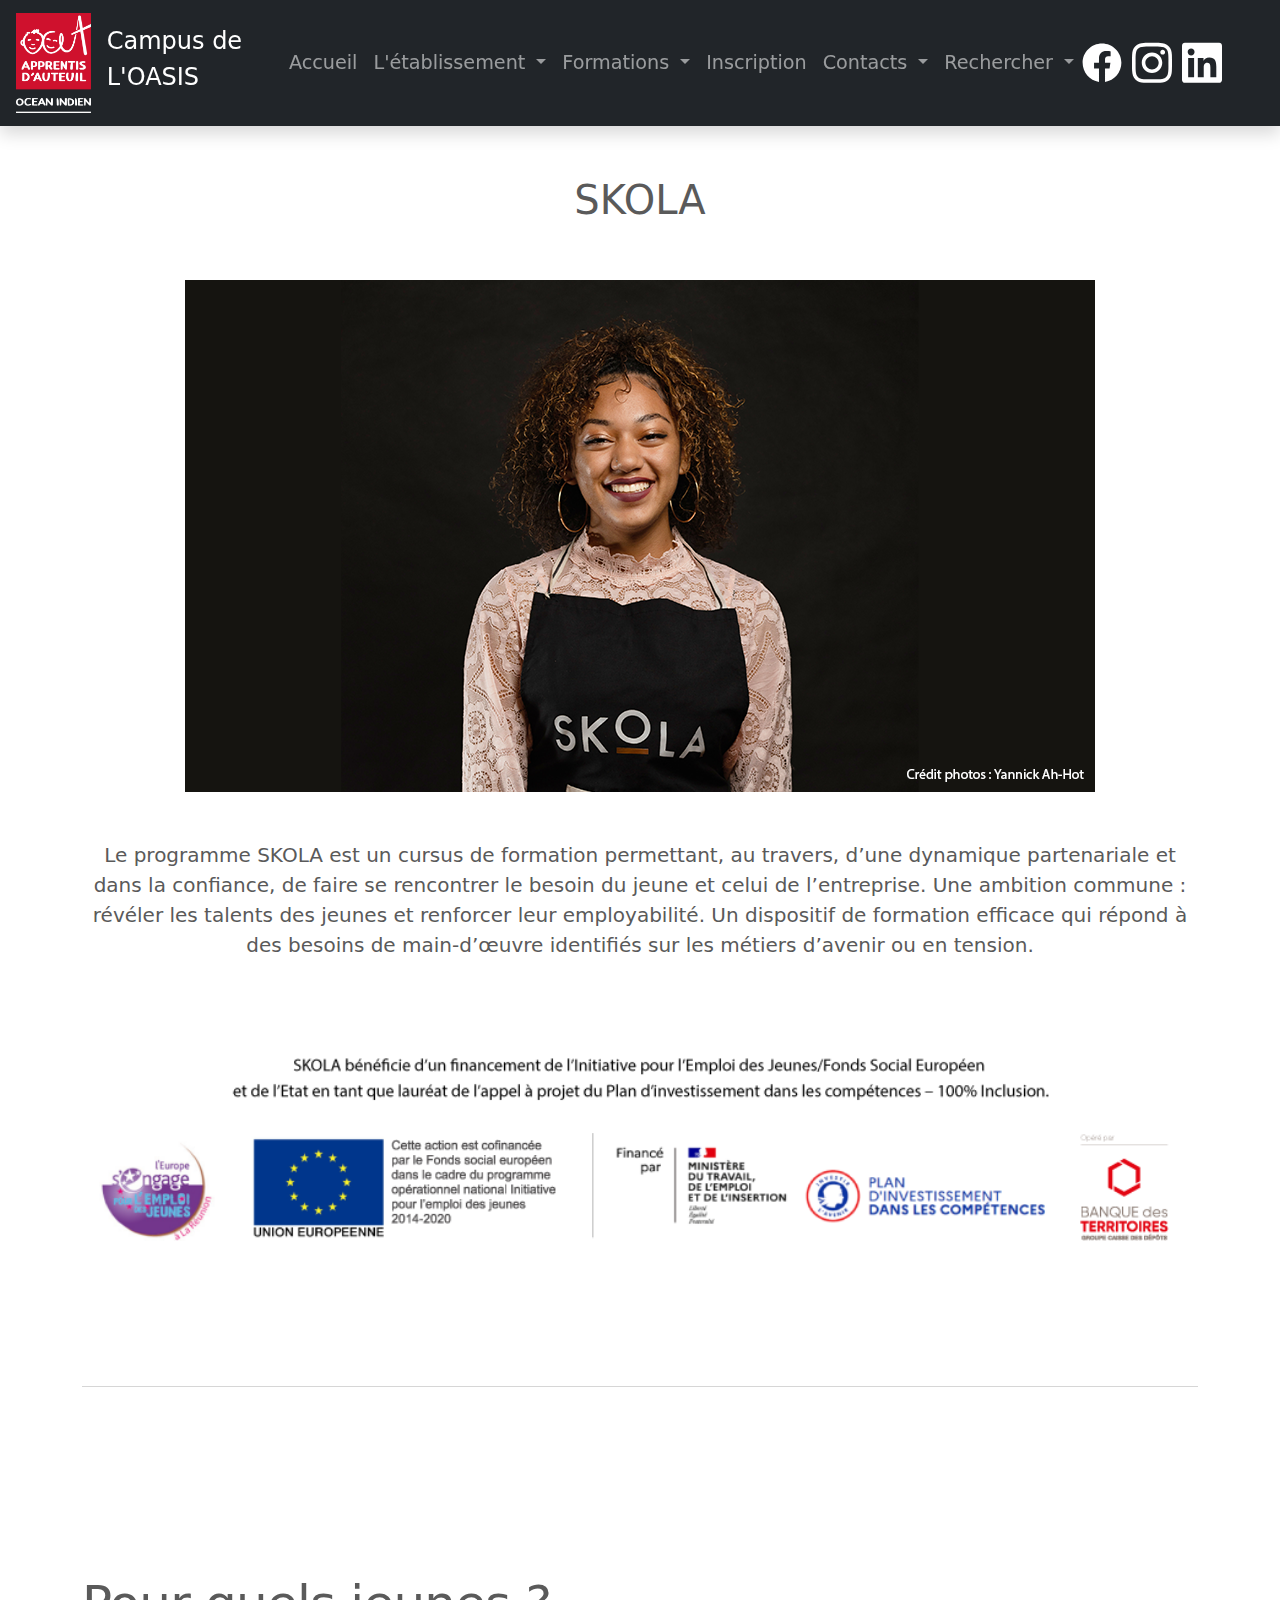
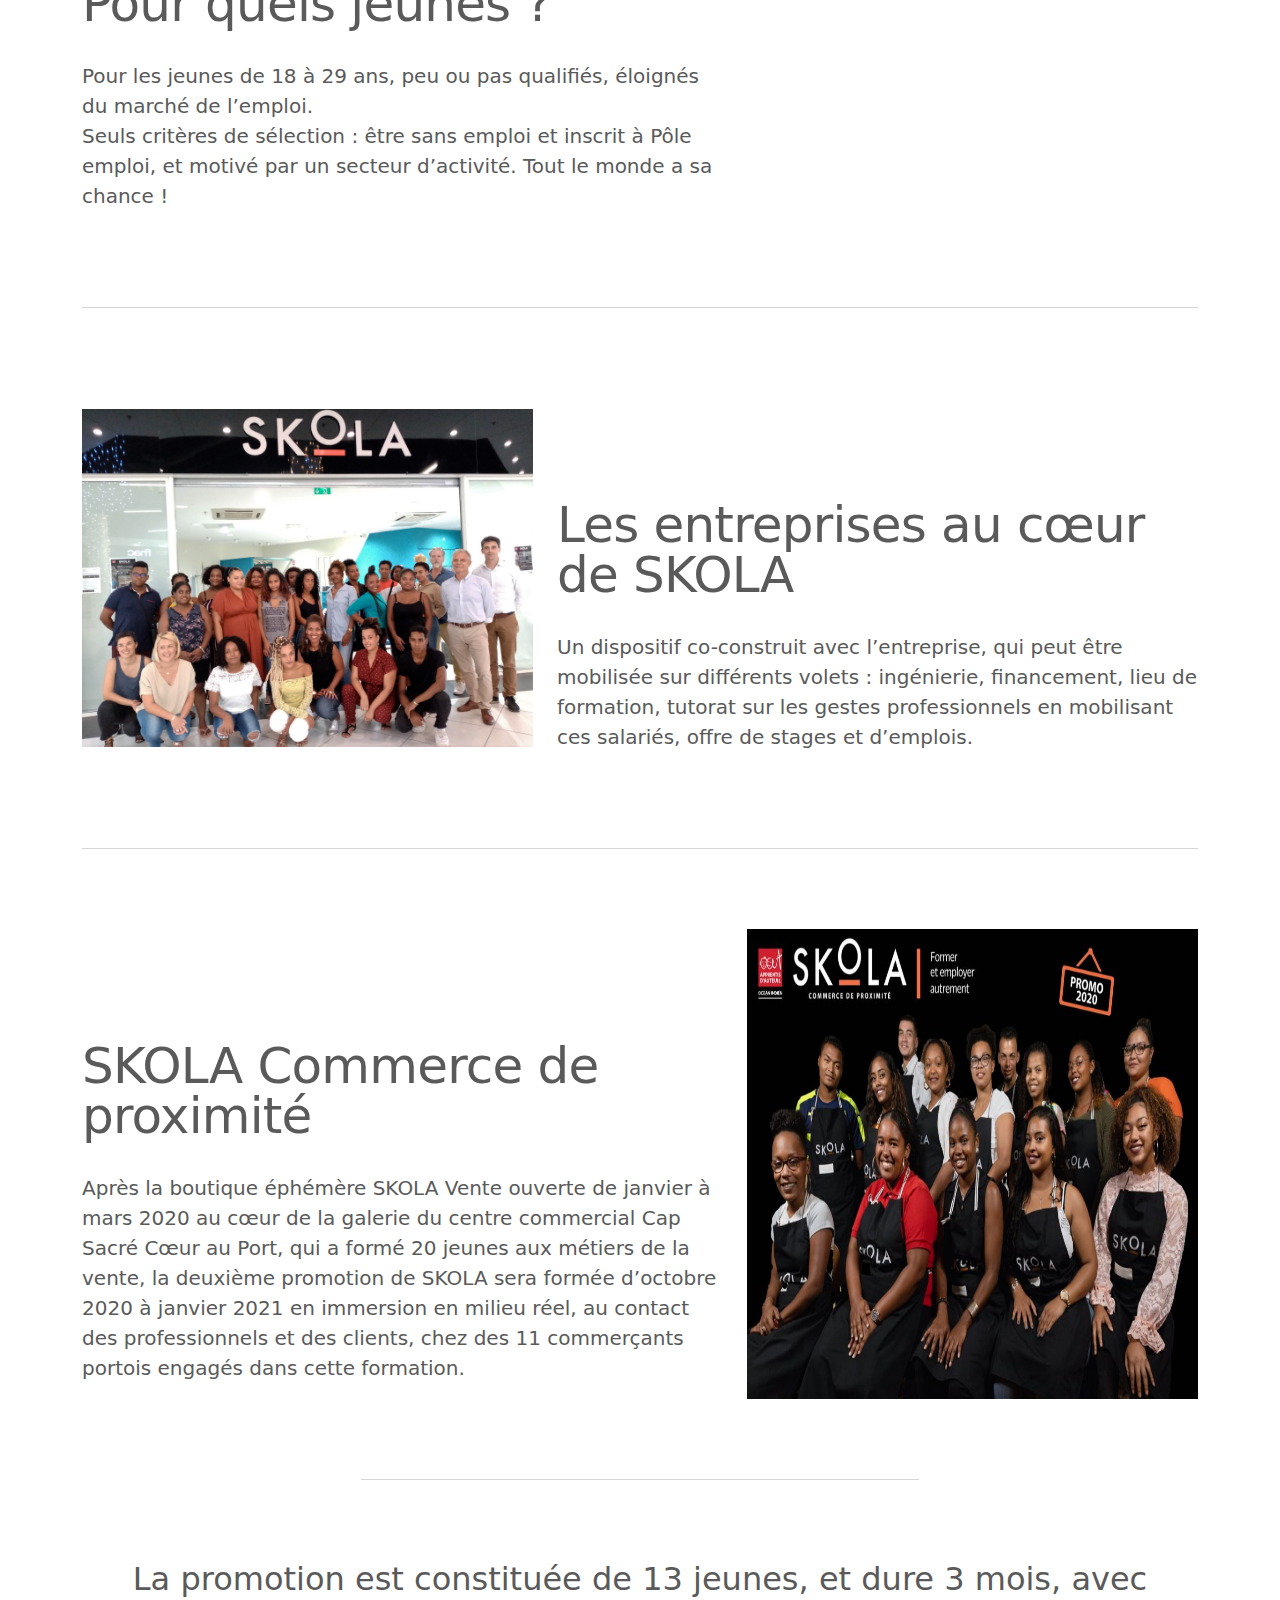
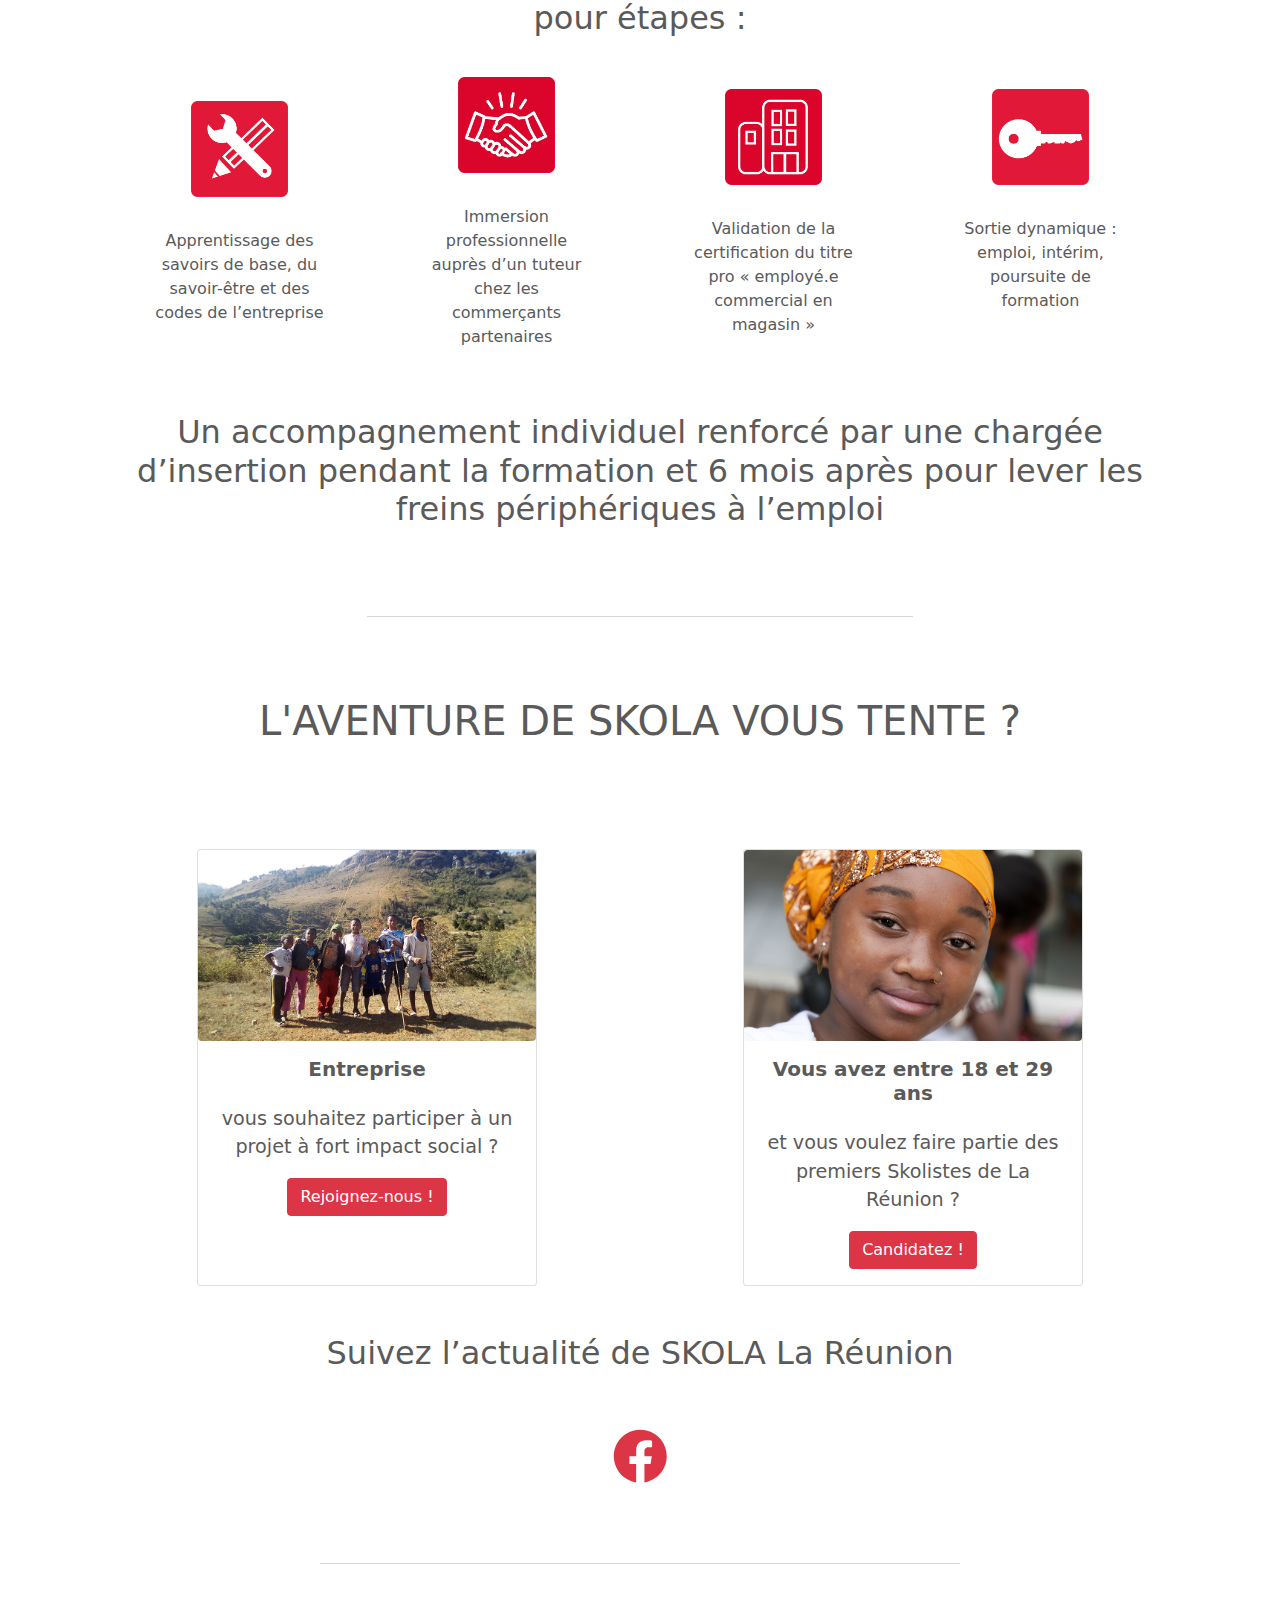
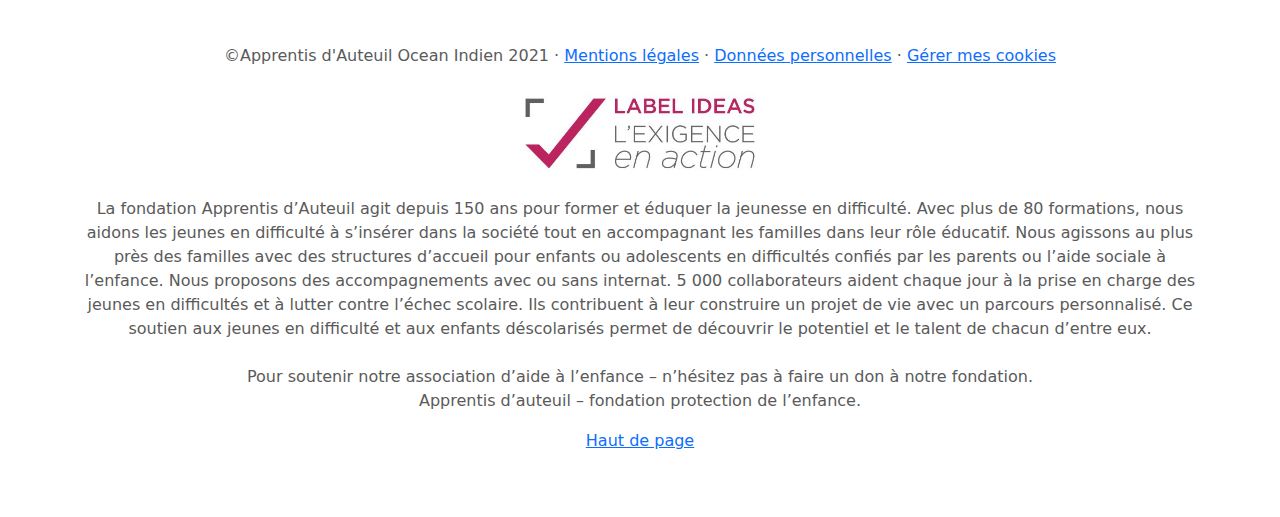
<file: page.html>
<!DOCTYPE html>
<head>
    <meta charset="utf-8">
    <meta name="viewport" content="width=device-width, initial-scale=1">
    <meta name="description" content="">
    <title>SKOLA</title>


    <!-- Bootstrap core CSS -->
    <link href="../bootstrap-5.0.0-beta2-dist/css/bootstrap.min.css" rel="stylesheet">



    
    <!-- Custom styles for this template -->
    <link href="carousel.css" rel="stylesheet">
    <link rel="stylesheet" href="style.css">
  </head>
  <body>
    
<header>
 
  <nav class="navbar navbar-expand-lg navbar-dark bg-dark shadow fixed-top  pe-lg-5">
    
    <a class="navbar-brand" href="#">
      <div class=" ms-3 d-flex justify-content-center align-items-center"><img class="aaoi" src="/ressources\AA_OINDIEN_logo_nomblanc.png" style="height: 100px;" alt=""></div>
      </a>
    <div class="buttonNavbarToggler me-4">
    <button class="navbar-toggler mb-5" type="button" data-bs-toggle="collapse" data-bs-target="#navbarCollapse" aria-controls="navbarCollapse" aria-expanded="false" aria-label="Toggle navigation">
      <span class="navbar-toggler-icon"></span>
    </button>
   <div class=" titreLycee pb-2">Campus de L'OASIS</div>
  </div>
  
    <div class="collapse navbar-collapse justify-content-center" id="navbarCollapse">
      <ul class="navbar-nav mb-2 mb-lg-0">
        <li class="nav-item active">
          <a class="nav-link" aria-current="page" href="#">Accueil</a>
        </td>
        
        </td>
        <li class="nav-item dropdown">
          <a
            class="nav-link dropdown-toggle"
            href="#"
            id="navbarDropdown"
            role="button"
            data-bs-toggle="dropdown"
            aria-expanded="false"
          >
            L'établissement
          </a>
          <ul class="dropdown-menu" aria-labelledby="navbarDropdown">
            <li><a class="dropdown-item" href="#">Action</a></td>
            <li><a class="dropdown-item" href="#">Another action</a></td>
            <li><hr class="dropdown-divider" /></td>
            <li>
              <a class="dropdown-item" href="#">Something else here</a>
            </td>
          </ul>    
        <li class="nav-item dropdown">
          <a
            class="nav-link dropdown-toggle"
            href="#"
            id="navbarDropdown"
            role="button"
            data-bs-toggle="dropdown"
            aria-expanded="false"
            
          >
            Formations
          </a>
          <ul class="dropdown-menu" aria-labelledby="navbarDropdown">
            <li><a class="dropdown-item" href="#">Action</a></td>
            <li><a class="dropdown-item" href="#">Another action</a></td>
            <li><hr class="dropdown-divider" /></td>
            <li>
              <a class="dropdown-item" href="#">Something else here</a>
            </td>
          </ul>  
          <li class="nav-item active">
            <a class="nav-link" aria-current="page" href="#">Inscription</a>
          <li class="nav-item dropdown">
            <a
              class="nav-link dropdown-toggle"
              href="#"
              id="navbarDropdown"
              role="button"
              data-bs-toggle="dropdown"
              aria-expanded="false"
              
            >
              Contacts
            </a>
            <ul class="dropdown-menu" aria-labelledby="navbarDropdown">
              <li><a class="dropdown-item" href="#">Action</a></td>
              <li><a class="dropdown-item" href="#">Another action</a></td>
              <li><hr class="dropdown-divider" /></td>
              <li>
                <a class="dropdown-item" href="#">Something else here</a>
              </td>
            </ul>      
            <li class="nav-item dropdown">
              <a
                class="nav-link dropdown-toggle"
                href="#"
                id="navbarDropdown"
                role="button"
                data-bs-toggle="dropdown"
                aria-expanded="false"
                
              >
                Rechercher
              </a>
              <ul class="dropdown-menu" aria-labelledby="navbarDropdown">
                <li><a class="dropdown-item" href="#">Action</a></td>
                <li><a class="dropdown-item" href="#">Another action</a></td>
                <li><hr class="dropdown-divider" /></td>
                <li>
                  <a class="dropdown-item" href="#">Something else here</a>
                </td>
              </ul>      
      </ul>
      
    

      <div class="mediaDivCollapse">
        <svg class="logoMedia" aria-hidden="true" focusable="false" data-prefix="fab" data-icon="facebook"  role="img" xmlns="http://www.w3.org/2000/svg" viewBox="0 0 512 512"><path  fill="currentColor" d="M504 256C504 119 393 8 256 8S8 119 8 256c0 123.78 90.69 226.38 209.25 245V327.69h-63V256h63v-54.64c0-62.15 37-96.48 93.67-96.48 27.14 0 55.52 4.84 55.52 4.84v61h-31.28c-30.8 0-40.41 19.12-40.41 38.73V256h68.78l-11 71.69h-57.78V501C413.31 482.38 504 379.78 504 256z"></path></svg>
        <svg aria-hidden="true" focusable="false" data-prefix="fab" data-icon="instagram" class="logoMedia" role="img" xmlns="http://www.w3.org/2000/svg" viewBox="0 0 448 512"><path fill="currentColor" d="M224.1 141c-63.6 0-114.9 51.3-114.9 114.9s51.3 114.9 114.9 114.9S339 319.5 339 255.9 287.7 141 224.1 141zm0 189.6c-41.1 0-74.7-33.5-74.7-74.7s33.5-74.7 74.7-74.7 74.7 33.5 74.7 74.7-33.6 74.7-74.7 74.7zm146.4-194.3c0 14.9-12 26.8-26.8 26.8-14.9 0-26.8-12-26.8-26.8s12-26.8 26.8-26.8 26.8 12 26.8 26.8zm76.1 27.2c-1.7-35.9-9.9-67.7-36.2-93.9-26.2-26.2-58-34.4-93.9-36.2-37-2.1-147.9-2.1-184.9 0-35.8 1.7-67.6 9.9-93.9 36.1s-34.4 58-36.2 93.9c-2.1 37-2.1 147.9 0 184.9 1.7 35.9 9.9 67.7 36.2 93.9s58 34.4 93.9 36.2c37 2.1 147.9 2.1 184.9 0 35.9-1.7 67.7-9.9 93.9-36.2 26.2-26.2 34.4-58 36.2-93.9 2.1-37 2.1-147.8 0-184.8zM398.8 388c-7.8 19.6-22.9 34.7-42.6 42.6-29.5 11.7-99.5 9-132.1 9s-102.7 2.6-132.1-9c-19.6-7.8-34.7-22.9-42.6-42.6-11.7-29.5-9-99.5-9-132.1s-2.6-102.7 9-132.1c7.8-19.6 22.9-34.7 42.6-42.6 29.5-11.7 99.5-9 132.1-9s102.7-2.6 132.1 9c19.6 7.8 34.7 22.9 42.6 42.6 11.7 29.5 9 99.5 9 132.1s2.7 102.7-9 132.1z"></path></svg>
        <svg aria-hidden="true" focusable="false" data-prefix="fab" data-icon="linkedin" class="logoMedia" role="img" xmlns="http://www.w3.org/2000/svg" viewBox="0 0 448 512"><path fill="currentColor" d="M416 32H31.9C14.3 32 0 46.5 0 64.3v383.4C0 465.5 14.3 480 31.9 480H416c17.6 0 32-14.5 32-32.3V64.3c0-17.8-14.4-32.3-32-32.3zM135.4 416H69V202.2h66.5V416zm-33.2-243c-21.3 0-38.5-17.3-38.5-38.5S80.9 96 102.2 96c21.2 0 38.5 17.3 38.5 38.5 0 21.3-17.2 38.5-38.5 38.5zm282.1 243h-66.4V312c0-24.8-.5-56.7-34.5-56.7-34.6 0-39.9 27-39.9 54.9V416h-66.4V202.2h63.7v29.2h.9c8.9-16.8 30.6-34.5 62.9-34.5 67.2 0 79.7 44.3 79.7 101.9V416z"></path></svg>
      </div>
    
  
    </div>
    <!-- <div class="flex-column d-flex align-items-end searchMediaDiv">
      <form class="d-flex searchBar mb-4">
        <input class="form-control me-2" type="search" placeholder="Votre recherche" aria-label="Search">
        <button class="btn btn-outline-danger" type="submit">Rechercher</button>
      </form> -->

    <!-- </div> -->
    <div class="mediaDiv d-flex">
      <svg class="logoMedia" aria-hidden="true" focusable="false" data-prefix="fab" data-icon="facebook"  role="img" xmlns="http://www.w3.org/2000/svg" viewBox="0 0 512 512"><path  fill="currentColor" d="M504 256C504 119 393 8 256 8S8 119 8 256c0 123.78 90.69 226.38 209.25 245V327.69h-63V256h63v-54.64c0-62.15 37-96.48 93.67-96.48 27.14 0 55.52 4.84 55.52 4.84v61h-31.28c-30.8 0-40.41 19.12-40.41 38.73V256h68.78l-11 71.69h-57.78V501C413.31 482.38 504 379.78 504 256z"></path></svg>
      <svg aria-hidden="true" focusable="false" data-prefix="fab" data-icon="instagram" class="logoMedia" role="img" xmlns="http://www.w3.org/2000/svg" viewBox="0 0 448 512"><path fill="currentColor" d="M224.1 141c-63.6 0-114.9 51.3-114.9 114.9s51.3 114.9 114.9 114.9S339 319.5 339 255.9 287.7 141 224.1 141zm0 189.6c-41.1 0-74.7-33.5-74.7-74.7s33.5-74.7 74.7-74.7 74.7 33.5 74.7 74.7-33.6 74.7-74.7 74.7zm146.4-194.3c0 14.9-12 26.8-26.8 26.8-14.9 0-26.8-12-26.8-26.8s12-26.8 26.8-26.8 26.8 12 26.8 26.8zm76.1 27.2c-1.7-35.9-9.9-67.7-36.2-93.9-26.2-26.2-58-34.4-93.9-36.2-37-2.1-147.9-2.1-184.9 0-35.8 1.7-67.6 9.9-93.9 36.1s-34.4 58-36.2 93.9c-2.1 37-2.1 147.9 0 184.9 1.7 35.9 9.9 67.7 36.2 93.9s58 34.4 93.9 36.2c37 2.1 147.9 2.1 184.9 0 35.9-1.7 67.7-9.9 93.9-36.2 26.2-26.2 34.4-58 36.2-93.9 2.1-37 2.1-147.8 0-184.8zM398.8 388c-7.8 19.6-22.9 34.7-42.6 42.6-29.5 11.7-99.5 9-132.1 9s-102.7 2.6-132.1-9c-19.6-7.8-34.7-22.9-42.6-42.6-11.7-29.5-9-99.5-9-132.1s-2.6-102.7 9-132.1c7.8-19.6 22.9-34.7 42.6-42.6 29.5-11.7 99.5-9 132.1-9s102.7-2.6 132.1 9c19.6 7.8 34.7 22.9 42.6 42.6 11.7 29.5 9 99.5 9 132.1s2.7 102.7-9 132.1z"></path></svg>
      <svg aria-hidden="true" focusable="false" data-prefix="fab" data-icon="linkedin" class="logoMedia" role="img" xmlns="http://www.w3.org/2000/svg" viewBox="0 0 448 512"><path fill="currentColor" d="M416 32H31.9C14.3 32 0 46.5 0 64.3v383.4C0 465.5 14.3 480 31.9 480H416c17.6 0 32-14.5 32-32.3V64.3c0-17.8-14.4-32.3-32-32.3zM135.4 416H69V202.2h66.5V416zm-33.2-243c-21.3 0-38.5-17.3-38.5-38.5S80.9 96 102.2 96c21.2 0 38.5 17.3 38.5 38.5 0 21.3-17.2 38.5-38.5 38.5zm282.1 243h-66.4V312c0-24.8-.5-56.7-34.5-56.7-34.6 0-39.9 27-39.9 54.9V416h-66.4V202.2h63.7v29.2h.9c8.9-16.8 30.6-34.5 62.9-34.5 67.2 0 79.7 44.3 79.7 101.9V416z"></path></svg>
    </div>
  

</nav>

</header>

<main>
    <div class="container mx-auto h-100" style="height: 40rem;margin-top: 6rem;">
<h1 class="text-center">SKOLA</h1>
<div class="d-flex justify-content-center pt-5"><img src="/ressources\SKOLA_CDP.png" class="img-fluid" alt=""></div>

<p class="lead py-5 text-center">Le programme SKOLA est un cursus de formation permettant, au travers, d’une dynamique partenariale et dans la confiance, de faire se rencontrer le besoin du jeune et celui de l’entreprise. Une ambition commune : révéler les talents des jeunes et renforcer leur employabilité. Un dispositif de formation efficace qui répond à des besoins de main-d’œuvre identifiés sur les métiers d’avenir ou en tension. </p>
<div class="d-flex justify-content-center">
    <img src="/ressources\2020-09-Bandeau_financeurs_SKOLA.png" style="width: 100%;height: 100%;object-fit: contain;" alt="">
</div>

<div class="my-5 container-fluid d-flex justify-content-start">

</div>
  

</div>
 <!-- presentation video -->
 <div class="container marketing ">

  

    <hr class="featurette-divider">

    <div class="row featurette">
      <div class="col-lg-7">
        <h2 class="featurette-heading">Pour quels jeunes ? </h2>
        <br>
        <p class="lead">Pour les jeunes de 18 à 29 ans, peu ou pas qualifiés, éloignés du marché de l’emploi.
            <br>
          Seuls critères de sélection : être sans emploi et inscrit à Pôle emploi, et motivé par un secteur d’activité. <strong>Tout le monde a sa chance !</strong> </p>
      </div>
      <div class="col-lg-5 row-cols-1">
        <iframe width="560" height="315" src="https://www.youtube.com/embed/UU1zLuH4h30" frameborder="0" allow="accelerometer; autoplay; clipboard-write; encrypted-media; gyroscope; picture-in-picture" allowfullscreen></iframe>

      </div>
    </div>

    <hr class="featurette-divider">

    <div class="row featurette">
      <div class="col-lg-7 order-lg-2">
        <h2 class="featurette-heading">Les entreprises au cœur de SKOLA </h2>
        <br>
        <p class="lead">Un dispositif co-construit avec l’entreprise, qui peut être mobilisée sur différents volets : ingénierie, financement, lieu de formation, tutorat sur les gestes professionnels en mobilisant ces salariés, offre de stages et d’emplois.
        </p>
      </div>
      <div class="col-lg-5 order-lg-1">
        <img src="/ressources\SKOLA-Vente-La-Réunion.jpg" style='height: 100%; width: 100%; object-fit: contain' alt="">

      </div>
    </div>

    <hr class="featurette-divider">
    <div class="row featurette">
        <div class="col-lg-7">
          <h2 class="featurette-heading">SKOLA Commerce de proximité</h2>
          <br>
          <p class="lead">Après la boutique éphémère SKOLA Vente ouverte de janvier à mars 2020 au cœur de la galerie du centre commercial Cap Sacré Cœur au Port, qui a formé 20 jeunes aux métiers de la vente, la deuxième promotion de SKOLA sera formée d’octobre 2020 à janvier 2021 en immersion en milieu réel, au contact des professionnels et des clients, chez des 11 commerçants portois engagés dans cette formation.
             </p>
        </div>
        <div class="col-lg-5">
          <img src="/ressources\Groupe_SKOLA2-e1604650927113.jpg" style='height: 100%; width: 100%; ' alt="">
  
        </div>
      </div>
<!-- fin middle section -->

      <hr class="featurette-divider w-50 mx-auto">

<!-- section picto -->
      <div class="container mx-auto h-100" >

        <h2 class="text-center">La promotion est constituée de 13 jeunes, et dure 3 mois, avec pour étapes :</h2>
       
<div class="container d-lg-flex"> 
<div class="col-lg-3 justify-content-center d-flex flex-column">
    <div class="d-flex justify-content-center align-items-center pt-5 pt-lg-0">
        <img src="/ressources\Ateliers.png" class="imgPicto" alt="" >
    </div>
    
    <p class="text-center px-5 pt-4 pt-lg-0 textePicto">Apprentissage des savoirs de base, du savoir-être et des codes de l’entreprise</p>
</div>
<div class="col-lg-3 justify-content-center d-flex flex-column">
    <div class="d-flex justify-content-center align-items-center pt-5 pt-lg-0">
        <img src="/ressources\Accompagnement.png" class="imgPicto" alt="">
    </div>
    <p class="text-center px-5 pt-4 pt-lg-0 textePicto">Immersion professionnelle auprès d’un tuteur chez les commerçants partenaires</p>
</div>

<div class="col-lg-3 justify-content-center d-flex flex-column">
    <div class="d-flex justify-content-center align-items-center pt-5 pt-lg-0">
        <img src="/ressources\Entreprise.png" class="imgPicto" alt="">
    </div>
    <p class="text-center px-5 pt-4 pt-lg-0 textePicto">Validation de la certification du titre pro « employé.e commercial en magasin »</p>
</div>

<div class="col-lg-3 justify-content-center d-flex flex-column">
    <div class="d-flex justify-content-center align-items-center pt-5 pt-lg-0">
        <img src="/ressources\Cle.png" class="imgPicto" alt="">
    </div>
    <p class="text-center px-5 pt-4 pt-lg-0 textePicto" >Sortie dynamique : emploi, intérim, poursuite de formation<br><br></p>
</div>
</div>

        <div class="d-flex justify-content-center pt-5">
            <h2 class="text-center">Un accompagnement individuel renforcé par une chargée d’insertion pendant la formation et 6 mois après pour lever les freins périphériques à l’emploi</h2>
            </div>

    <!-- fin section pictos -->
    <hr class="featurette-divider w-50 mx-auto">
    <!-- tableau SK -->
<section class="projet">
    <h1 class="text-center titreProjet">L'aventure de skola vous tente ?</h1>
    <div class="container-fluid d-flex">
  
      <div class=" row row-cols-1 row-cols-lg-3 g-4 justify-content-around">
        <div class="col">
          <div class="card h-100">
            <img src="/ressources\NRJ_sortie-a-la-ferme_SI.jpg" class="card-img-top rounded" alt="...">

            <div class="card-body">
              <h5 class="card-title text-center titreCardSkola pb-3">Entreprise</h5>
              <p class="card-text text-center texteCardSkola">vous souhaitez participer à un projet à fort impact social ?</p>
              <div class="d-flex justify-content-center">
              <button type="button" class="btn btn-danger">Rejoignez-nous !</button>
            </div>
            </div>
          </div>
        </div>
        <div class="col">
          <div class="card h-100">
            <img src="/ressources\mayotte.jpg" class="card-img-top rounded" alt="...">

            <div class="card-body">
              <h5 class="card-title text-center titreCardSkola pb-3">Vous avez entre 18 et 29 ans</h5>
              <p class="card-text text-center texteCardSkola">et vous voulez faire partie des premiers Skolistes de La Réunion ?</p>
              <div class="d-flex justify-content-center">
              <button type="button" class="btn btn-danger">Candidatez !</button>
            </div>
            </div>
          </div>
        </div>


        
      </div>

    </div>
    <h2 class="text-center py-5">Suivez l’actualité de SKOLA La Réunion</h2>
    <div class="d-flex justify-content-center">
      <svg class="logoFacebook" aria-hidden="true" focusable="false" data-prefix="fab" data-icon="facebook"  role="img" xmlns="http://www.w3.org/2000/svg" viewBox="0 0 512 512"><path  fill="currentColor" d="M504 256C504 119 393 8 256 8S8 119 8 256c0 123.78 90.69 226.38 209.25 245V327.69h-63V256h63v-54.64c0-62.15 37-96.48 93.67-96.48 27.14 0 55.52 4.84 55.52 4.84v61h-31.28c-30.8 0-40.41 19.12-40.41 38.73V256h68.78l-11 71.69h-57.78V501C413.31 482.38 504 379.78 504 256z"></path></svg>
      </div>
    
  </section>
</main>

<hr class="featurette-divider w-50 mx-auto">
  <!-- FOOTER -->


    

  <footer class="container">

    
    <p class="text-center">©Apprentis d'Auteuil Ocean Indien 2021 · <a href="#">Mentions légales</a> · <a href="#">Données personnelles</a> · <a href="#">Gérer mes cookies</a></p> 
    
    <div class="logoIdeas d-flex justify-content-center mb-3"><img  src="/ressources\label_IDEAS_091020-couleurs-RBV.jpg" style="width: 400px;" alt=""></div>
    

    <p class="text-center">La fondation Apprentis d’Auteuil agit depuis 150 ans pour former et éduquer la jeunesse en difficulté. Avec plus de 80 formations, nous aidons les jeunes en difficulté à s’insérer dans la société tout en accompagnant les familles dans leur rôle éducatif. Nous agissons au plus près des familles avec des structures d’accueil pour enfants ou adolescents en difficultés confiés par les parents ou l’aide sociale à l’enfance. Nous proposons des accompagnements avec ou sans internat. 5 000 collaborateurs aident chaque jour à la prise en charge des jeunes en difficultés et à lutter contre l’échec scolaire. Ils contribuent à leur construire un projet de vie avec un parcours personnalisé. Ce soutien aux jeunes en difficulté et aux enfants déscolarisés permet de découvrir le potentiel et le talent de chacun d’entre eux.<br><br> Pour soutenir notre association d’aide à l’enfance – n’hésitez pas à faire un don à notre fondation. <br>Apprentis d’auteuil – fondation protection de l’enfance.</p>
    <p class="text-center"><a href="#">Haut de page</a></p>
  </footer>
</main>


<script src="https://cdn.jsdelivr.net/npm/bootstrap@5.0.0-beta1/dist/js/bootstrap.bundle.min.js" integrity="sha384-ygbV9kiqUc6oa4msXn9868pTtWMgiQaeYH7/t7LECLbyPA2x65Kgf80OJFdroafW" crossorigin="anonymous"></script>


      
  

</body>
</file>
<file: carousel.css>
/* GLOBAL STYLES
-------------------------------------------------- */
/* Padding below the footer and lighter body text */

body {
  padding-top: 5rem;
  padding-bottom: 3rem;
  color: #5a5a5a;
  
}


/* CUSTOMIZE THE CAROUSEL
-------------------------------------------------- */

/* Carousel base class */
.carousel {
  margin-bottom: 4rem;
}


.carousel-control-prev-icon, .carousel-control-next-icon
{
  background-color: #dc3545;
}
/* Since positioning the image, we need to help out the caption */
.carousel-caption {
  bottom: 3rem;
  z-index: 10;
}

/* Declare heights because of positioning of img element */
.carousel-item {
  height: 45rem;
}
.carousel-item > img {
  position: absolute;
  top: 0;
  left: 0;
  min-width: 100%;
  height: 45rem;
}


/* MARKETING CONTENT
-------------------------------------------------- */

/* Center align the text within the three columns below the carousel */
.marketing .col-lg-4 {
  margin-bottom: 1.5rem;
  text-align: center;
}
.marketing h2 {
  font-weight: 400;
}
/* rtl:begin:ignore */
.marketing .col-lg-4 p {
  margin-right: .75rem;
  margin-left: .75rem;
}
/* rtl:end:ignore */


/* Featurettes
------------------------- */

.featurette-divider {
  margin: 5rem 0; /* Space out the Bootstrap <hr> more */
}

/* Thin out the marketing headings */
.featurette-heading {
  font-weight: 300;
  line-height: 1;
  /* rtl:remove */
  letter-spacing: -.05rem;
}


/* RESPONSIVE CSS
-------------------------------------------------- */

@media (min-width: 40em) {
  /* Bump up size of carousel content */
  .carousel-caption p {
    margin-bottom: 1.25rem;
    font-size: 1.25rem;
    line-height: 1.4;
  }

  .featurette-heading {
    font-size: 50px;
  }
}

@media (min-width: 62em) {
  .featurette-heading {
    margin-top: 7rem;
  }
}
</file>
<file: style.css>
.bd-placeholder-img {
  font-size: 1.125rem;
  text-anchor: middle;
  -webkit-user-select: none;
  -moz-user-select: none;
  user-select: none;
}




.mediaDivCollapse
{
  display: none;
}

.logoIdeas
{
  width: 100%;
  height: 100%;
  object-fit: contain;
}

.logoMedia
{
  width: 40px;
  color: white;
  margin-right: 10px; 
}

.logoFacebook
{
  width: 5%;
  color: #dc3545;
}

/* 
.divLogo
{
    height: 110px;
    width: 110px;
    background-color: white;
    margin-right: -5px;
}  */

/* .Menu
{
  margin-right: 340px;
} */

/* .formationDiv::before
{
  content: "";
  position: absolute;
  top: 700px;
  right: 0px;
  bottom: 0px;
  left: 0px;
  width: 100%;
  height: 100%;
  z-index: -1;
  opacity: .5; 
  background-image: url("/ressources/linkedin-sales-navigator-jJFrkJP_-RA-unsplash.jpg") ;
  background-repeat: no-repeat ;
  background-size: 2642px;
  background-attachment: fixed;
  
} */

/* .colorDiv::before
{
  content: "";
  background-color: black;
  opacity: 0.9;
  position: absolute;
  z-index: -1;
  top: 640px;
  right: 0px;
  bottom: 0px;
  left: 0px;
  width: 100%;
  height: 100%;
  background-size: cover;
  background-attachment: fixed;
  
} */


.imgPicto
{
  width: 60%;
  height: 60%;
  object-fit: contain;
}

/* .searchBar
{
  margin-right: 108px;
} */

 .nav-item
{
  font-size: larger;
}


.titreActu {
  background-color: red;
  width: 160px;
  height: 60px;
  margin-top: -50px;
}

.paragrapheActu {
  color: black;
}

/* .mediaLogo {
  color: white;
  font-size: 2rem;
  width: 3rem;
  height: 3rem;
  
} */

/* nous soutenir */

.titreProjet {
  padding-bottom: 6rem;
  text-transform: uppercase;
}

.cardDiv
{
  padding-left: 100px;
}
.cardImg {
  margin-left: 30px;
  margin-top: -30px;
}


.cardDivImg {
  width: 450px;

}

.image-caption {
  width: 100%;
  height: 71%;
  margin-left: 30px;
  margin-top: -30px;
  background: rgba(0, 0, 0, 0.7);
  position: absolute;
  opacity: 0;
  transition: all 300ms ease-in-out;
  -webkit-transition: all 300ms ease-in-out;
  -moz-transition: all 300ms ease-in-out;
  -o-transition: all 300ms ease-in-out;
  -ms-transition: all 300ms ease-in-out;
  color: white;
}

.card:hover .image-caption {
  opacity: 1;
}
/* start media max 768*/
@media (max-width: 768px) {

  .titreLycee
{
  display: none;

}

  .mediaDivCollapse
  {
    display: initial;
  }

  .mediaDiv
  {
    display: none !important;
  }


  .Menu
  {
    margin-right: 0px;
  }
.blackDiv
{
    display: none;
}



.blocCarousel
{
  padding-left: 0px !important;
  padding-right: 0px !important;
}

.searchMediaDiv
{
  /* flex-direction: column !important; */
  align-items: start !important;
  padding-left: 0px !important;
  padding-right: 0px !important;

}

/* .buttonNavbarToggler */
/* {
  margin-top: -90px;
} */

iframe
{
  width: 350px;
  
}


.logoMedia
{
  width: 10%;
  color: white;
  margin-right: 10px; 
  margin-bottom: 10px;
}



  .cardImg {
    margin-left: 0px;
    margin-top: 0px;
  }

  .cardDiv {
    margin-left: 0rem;
    padding-left: 0px;
  }

  .cardDivImg {
    width: 300px;
    margin-left: auto;
    margin-right: auto;
  }
/* 
  .image-caption {
    margin-left: 0px;
    margin-top: 0px;
    background: rgba(0, 0, 0, 0.7);
    position: absolute;
    opacity: 0;
    transition: all 300ms ease-in-out;
    -webkit-transition: all 300ms ease-in-out;
    -moz-transition: all 300ms ease-in-out;
    -o-transition: all 300ms ease-in-out;
    -ms-transition: all 300ms ease-in-out;
    color: white;
  }

  .card:hover .image-caption {
    opacity: 1;
  } */

.imgPicto
{
  width: 40%;
  height: 40%;
  object-fit: contain;
}

 }

/* fin media 400 */



/* debut media ipad portrait */
@media (min-width: 401px) and (max-width: 1024px) {
  
    .cardImg {
      margin-left: 0px;
      margin-top: 0px;
    }
  
    .cardDiv {
      margin-left: 0rem;
      padding-left: 0px;
    }
    .cardDivImg {
      width: 600px;
      margin-left: auto;
      margin-right: auto;
    }
/*   
    .image-caption {
      margin-left: 0px;
      margin-top: 0px;
      background: rgba(0, 0, 0, 0.7);
      position: absolute;
      opacity: 0;
      transition: all 300ms ease-in-out;
      -webkit-transition: all 300ms ease-in-out;
      -moz-transition: all 300ms ease-in-out;
      -o-transition: all 300ms ease-in-out;
      -ms-transition: all 300ms ease-in-out;
      color: white;
    }
  
    .card:hover .image-caption {
      opacity: 1;
    } */

  .imgPicto
  {
    width: 40%;
    height: 40%;
    object-fit: contain;
  }
  
}
  
  /* fin media 400 */




.blackDiv

{
    height: 33px;
    background-color: black;
}

.blocDroit
{
  margin-bottom: 4rem;
  background-color: #dc3545;
}

.skolaFacebook
{
  color:#dc3545;
  font-size: 4rem;
  width: 3rem;
  height: 3rem;
}

.titreCardSkola 
{
  font-weight: 600;
}

.texteCardSkola
{
  font-size: larger;
}

.titreLycee
{
  color:white;
  font-size: x-large;

}



@media screen and (min-width: 900px) and (max-width:1290px)

{
  .cardImg {
    margin-left: 0px;
    margin-top: 0px;
  }

  .cardDiv {
    margin-left: 0rem;
    padding-left: 0px;
  }

  .cardDivImg {
    width: 300px;
    margin-left: auto;
    margin-right: auto;
  }

  .image-caption {
    width: 100%;
    height: 52%;
    margin-left: 0px;
    margin-top: 0px;
    background: rgba(0, 0, 0, 0.7);
    position: absolute;
    opacity: 0;
    transition: all 300ms ease-in-out;
    -webkit-transition: all 300ms ease-in-out;
    -moz-transition: all 300ms ease-in-out;
    -o-transition: all 300ms ease-in-out;
    -ms-transition: all 300ms ease-in-out;
    color: white;
  }

  h3
  {
    font-size: large;
  }

  iframe
  {
    width: 500px;
  }


}

.blocCarousel
{
padding-top: 40px !important;
}
</file>
